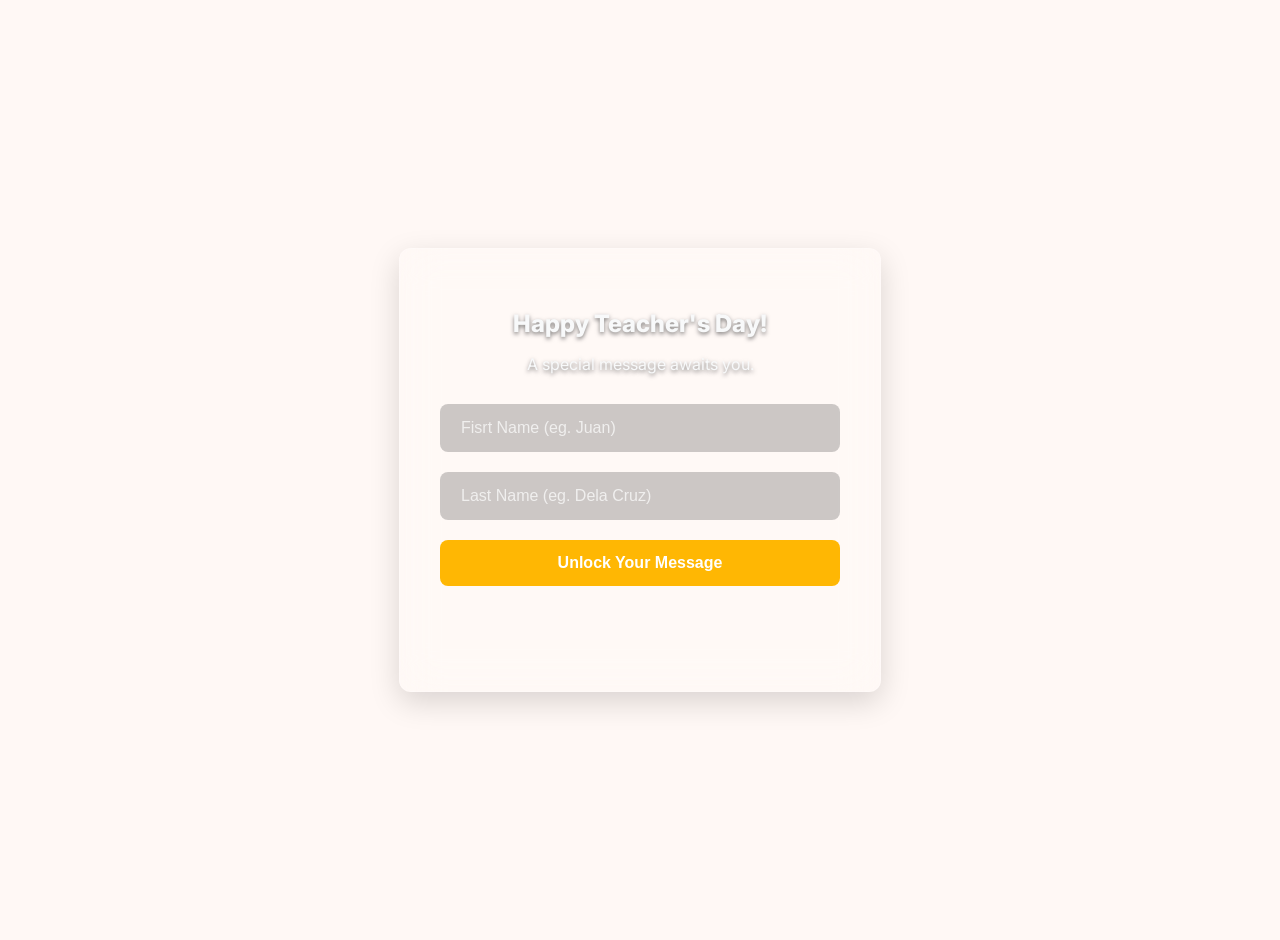
<file: index.html>
<!DOCTYPE html>
<html lang="en">
<head>
    <meta charset="UTF-8">
    <meta name="viewport" content="width=device-width, initial-scale=1.0">
    <link rel="icon" href="asset/cictt.png" type="image/png" name="icon">
    <title>Happy Teacher's Day!</title>
    <link rel="stylesheet" href="design/css/style.css">
    <script src="design/js/responsive.js"></script>
</head>
<body>
    <div class="video-background">
        <video autoplay muted loop playsinline>
            <source src="https://media.istockphoto.com/id/1635136830/video/happy-teachers-day-text-animation-in-black-color-on-transparent-background-with-handwritten.mp4?s=mp4-640x640-is&k=20&c=fuDRYMBZ-biocedgiqki-mSdQcoWRxmg51MTMZgU5bA=" type="video/mp4">
        </video>
    </div>

    <div class="login-container">
        <form id="login-form" class="login-form">
            <h2>Happy Teacher's Day!</h2>
            <p>A special message awaits you.</p>
            <div class="input-group">
                <input type="text" id="username" placeholder="Fisrt Name (eg. Juan)" required>
            </div>
            <div class="input-group">
                <input type="password" id="password" placeholder="Last Name (eg. Dela Cruz)" required>
            </div>
            <button type="submit">Unlock Your Message</button>
            <p id="error-message" class="error-message"></p>
        </form>
    </div>
    <script src="design/js/login.js"></script>
</body>
</html>
</file>
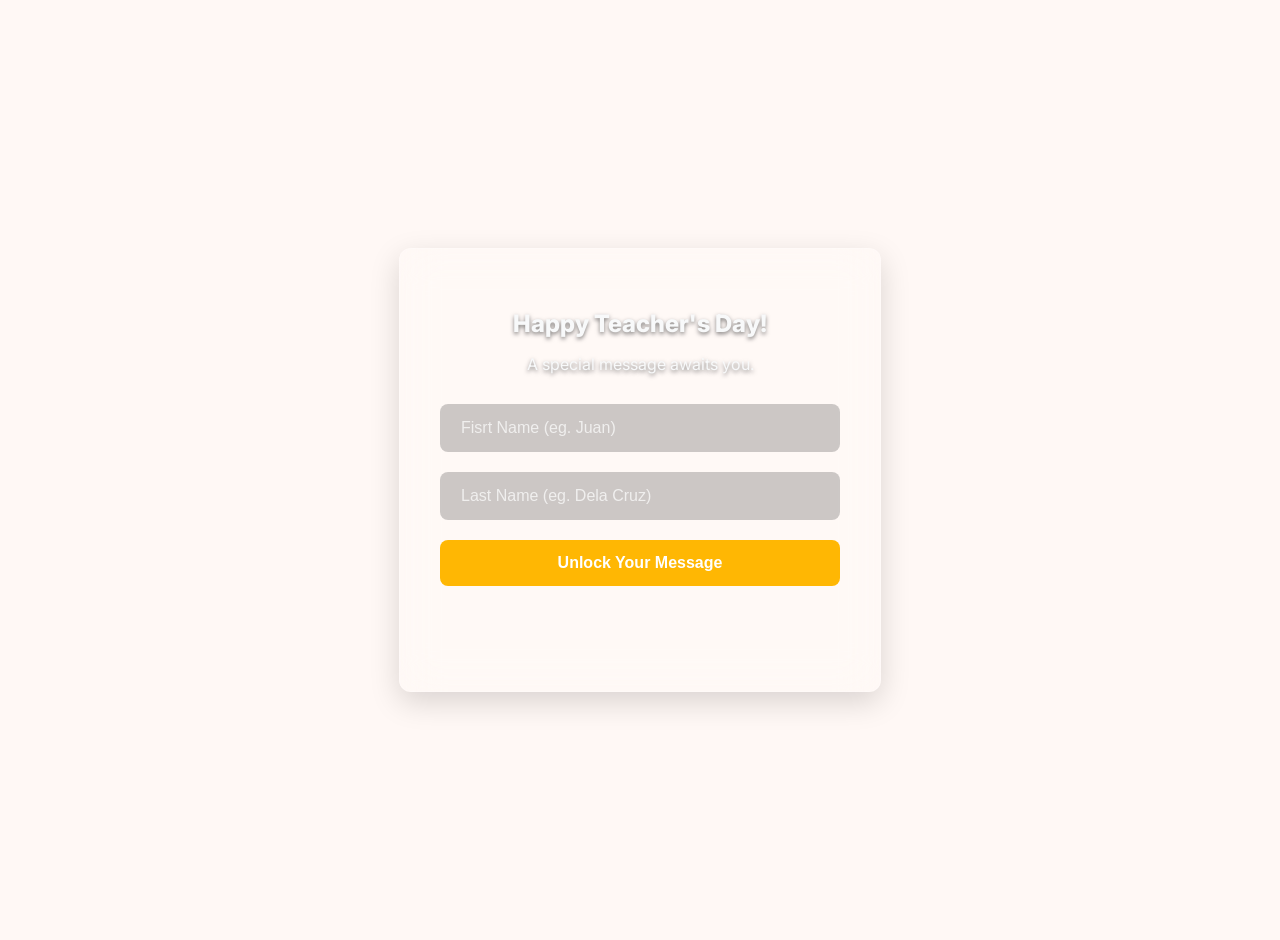
<file: maamjo.html>
<!DOCTYPE html>
<html lang="en">
<head>
    <meta charset="UTF-8">
    <meta name="viewport" content="width=device-width, initial-scale=1.0">
    <title>Ma'am Sitti Mariam Jolo</title>
    <link rel="icon" href="asset/cictt.png" type="image/png">
    <link rel="stylesheet" href="design/css/stylej.css">
    <link href="https://unpkg.com/aos@2.3.1/dist/aos.css" rel="stylesheet">
    <script src="https://cdn.lordicon.com/lordicon.js"></script>
</head>
<body>

    <div class="content-wrapper">
        <header class="hero-header" data-aos="fade-in">
            <div class="hero-text">
                <h1>Happy Teacher's Day, Ma'am Sitti Mariam Morales Jolo!</h1>
                <div class="icon-wrapper">
                    <lord-icon
                        src="https://cdn.lordicon.com/nsqneknp.json"
                        trigger="loop"
                        delay="1000"
                        state="morph-code"
                        colors="primary:#6c16c7,secondary:#4f1091,tertiary:#ffc738,quaternary:#8930e8,quinary:#e8b730,senary:#f24c00"
                        style="width:150px;height:150px">
                    </lord-icon>
                </div>
                <p>With love and gratitude from <b>BSCS III-B</b></p>
            </div>
        </header>

        <div class="main-layout">
            <main>
                <section class="poem-container" id="poemContainer" data-aos="fade-up">
                    <h2>A Tribute to a Guiding Light</h2>
                    <p class="poem-preview">Click to Read the Full Message</p>
                </section>

                <section class="video-player-container" data-aos="fade-up">
                    <h2>A Walk Down Memory Lane</h2>
                    <p>A collection of moments from our Web Development class.</p>
                    <div class="video-wrapper">
                         <video controls poster="asset/jolo/picg1.jpg" src="asset/jolo/v1.mp4">
                            Your browser does not support the video tag.
                        </video>
                    </div>
                </section>
                <section class="gallery-container">
                    <h2 data-aos="fade-up">Mini Gallery</h2>
                    <div class="gallery-grid">
                        <div class="gallery-item" data-aos="fade-up" data-aos-delay="100">
                            <img src="asset/jolo/picg1.jpg" alt="Ma'am Jolo at an event">
                        </div>
                        <div class="gallery-item" data-aos="fade-up" data-aos-delay="200">
                            <img src="asset/jolo/picg2.jpg" alt="Ma'am Jolo smiling">
                        </div>
                        <div class="gallery-item" data-aos="fade-up" data-aos-delay="300">
                            <img src="asset/jolo/picg3.jpg" alt="Ma'am Jolo with students">
                        </div>
                        <div class="gallery-item" data-aos="fade-up" data-aos-delay="400">
                            <img src="asset/jolo/picg1.jpg" alt="Ma'am Jolo in a classroom setting">
                        </div>
                    </div>
                </section>
            </main>

            <aside class="carousel-aside" data-aos="fade-left">
                <h2>Ma'am's Moments</h2>
                <div class="carousel-container">
                    <img src="asset/jolo/pic1.jpg" alt="Ma'am Jolo Image 1" class="active">
                    <img src="asset/jolo/pic2.jpg" alt="Ma'am Jolo Image 2">
                    <img src="asset/jolo/pic7.jpg" alt="Ma'am Jolo Image 3">
                    <img src="asset/jolo/pic8.jpg" alt="Ma'am Jolo Image 4">
                </div>
            </aside>
        </div>
    </div>

    <div id="poemModal" class="modal">
        <div class="modal-content">
            <span class="modal-close">&times;</span>
            <h2>The Guiding Light</h2>
            <div id="fullPoem">
                 <p>Happy Teacher’s Day, Ma’am Sitti Mariam M. Jolo! To our ever-grateful BSCS III-B family, we extend the warmest wishes on this special day!</p>
                <p>Ma'am, even though we only had the chance to be your students during the second semester of our first year, your impact on us remains strong up to this day. It’s amazing how someone we’ve only had for a short time could leave such a deep and lasting mark in our hearts. Your patience, kindness, guidance, and constant support have truly meant so much to all of us.</p>
                <h3>A Mentor Who Truly Cares</h3>
                <p>From the start, you have always been one of those teachers who made us feel seen, valued, and cared for. You were not only an instructor but also like a guardian within the college always checking on us, supporting our activities, and cheering for our victories, big or small. Even after our class ended, you never stopped being there for us. You always find time to show your support for our set, and that means more than words can express.</p>
                <p>Your dedication and concern go far beyond the boundaries of a classroom. You make sure that our college journey is as comfortable as possible, that we’re doing okay, and that we’re finding joy in the things we do. We can really feel that you genuinely care about your students not just as learners, but as people trying to find their way. That genuine connection is something we will never forget.</p>
                <h3>More Than a Teacher</h3>
                <p>In the web development program, your willingness to help us understand complex concepts has made a significant impact on our academic journey. Your passion for education and your ability to connect with your students is truly inspiring.</p>
                <p>Beyond the academic, your dedication as a table tennis coach has helped players develop their skills and build confidence in the sport. You’re not just teaching code or a sport; you're shaping minds and characters.</p>
                <p>We admire your kindness, your warmth, and your humility. You inspire us to be better not just academically, but personally. You’ve shown us how a simple act of encouragement can lift our spirits, and how a few caring words can make a tiring day lighter. That’s why we still look up to you with so much respect and gratitude.</p>
                <h3>Thank You, Ma’am</h3>
                <p>Thank you for being one of our constant supporters. Thank you for believing in our abilities, for guiding us even from afar, and for reminding us that there are teachers who truly care about their students’ journey, even when the subject ends. You are one of those rare mentors who leave a mark that time cannot fade.</p>
                <p>We miss your warmth, your gentle way of teaching, and your inspiring words that always brighten our days. We are truly looking forward to the day when we’ll get to be in your class again.</p>
                <p>On this special day, we want to celebrate you not just as a teacher, but as someone who has touched our hearts with kindness and care. May your days be filled with peace, love, and joy. You deserve all the appreciation and happiness in the world. We wish you good health, more blessings, and endless success in your teaching journey.</p>
                <p>Thank you for your hard work, care, and love for all the students in the CICTT department. You are loved and appreciated more than you know.</p>
                <p><b>With heartfelt gratitude and love,<br>Your BSCS III-B Family</b></p>
            </div>
        </div>
    </div>

    <script src="https://unpkg.com/aos@2.3.1/dist/aos.js"></script>
    <script>
      AOS.init({ duration: 800, once: true });
      const modal = document.getElementById("poemModal");
      const poemContainer = document.getElementById("poemContainer");
      const closeBtn = document.getElementsByClassName("modal-close")[0];
      poemContainer.onclick = function() { modal.style.display = "block"; }
      closeBtn.onclick = function() { modal.style.display = "none"; }
      window.onclick = function(event) { if (event.target == modal) { modal.style.display = "none"; } }
      let currentImageIndex = 0;
      const images = document.querySelectorAll('.carousel-container img');
      const totalImages = images.length;
      function showNextImage() {
        if (totalImages > 1) {
          images[currentImageIndex].classList.remove('active');
          currentImageIndex = (currentImageIndex + 1) % totalImages;
          images[currentImageIndex].classList.add('active');
        }
      }
      if (totalImages > 1) { setInterval(showNextImage, 4000); }
        if (localStorage.getItem('isLoggedIn') !== 'true') {
            // Redirect back to the login page (index.html)
            window.location.href = 'index.html'; 
        }
    </script>
</body>
</html>
</file>
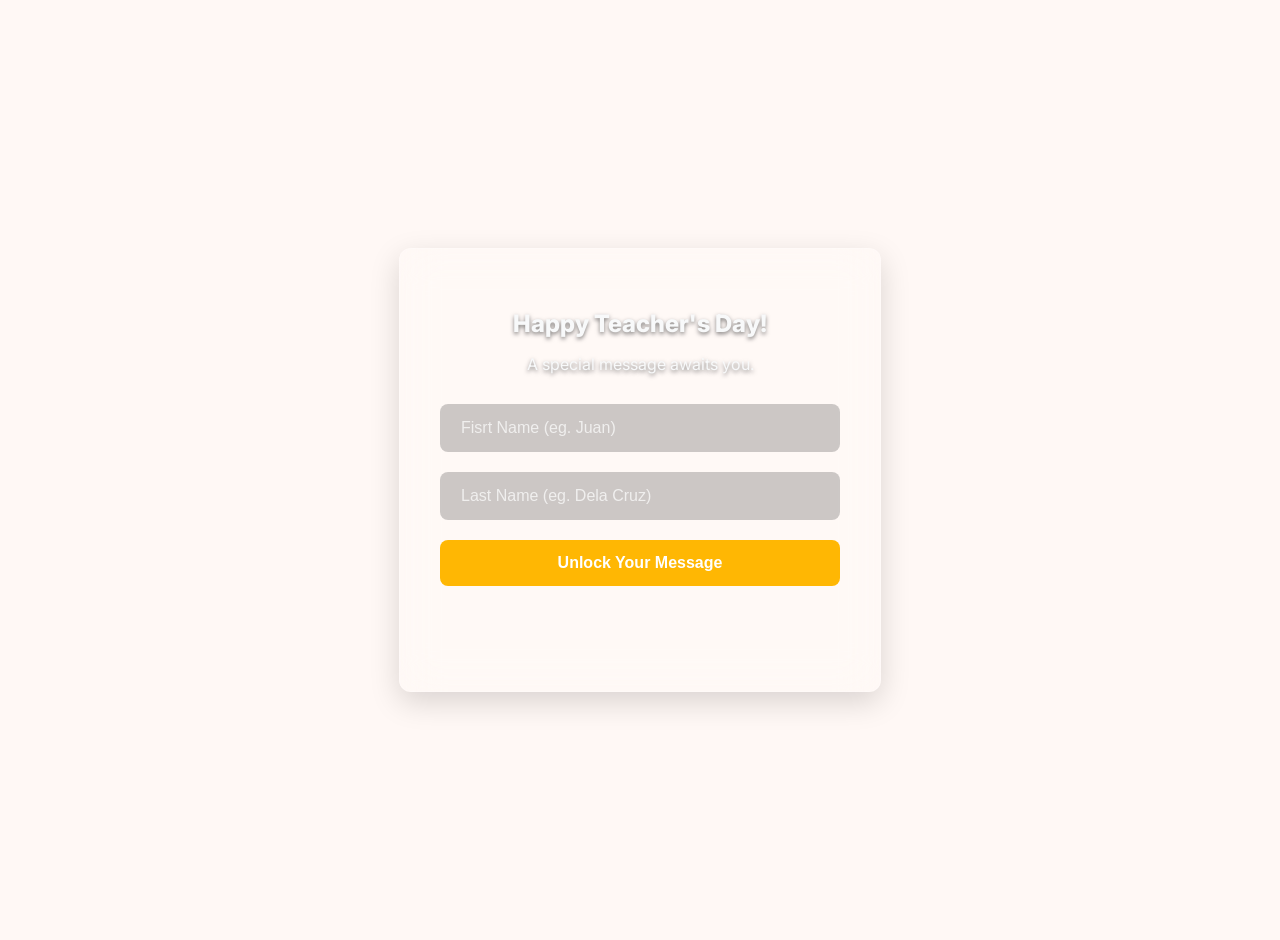
<file: maammath.html>
<!DOCTYPE html>
<html lang="en">
<head>
    <meta charset="UTF-8">
    <meta name="viewport" content="width=device-width, initial-scale=1.0">
    <link rel="icon" href="asset/cictt.png" type="image/png" name="icon">
    <title>Sir Alhamid Jolo Fernandez</title>
    <link href="https://fonts.googleapis.com/css2?family=Poppins:wght@300;400;600;700;800&family=Playfair+Display:wght@700;800&display=swap" rel="stylesheet">
    <link rel="stylesheet" href="design/css/styla.css">
    <script src="design/js/responsive.js"></script>
</head>
<body>
    <div class="orb orb-1"></div>
    <div class="orb orb-2"></div>
    <div class="orb orb-3"></div>

    <div class="container">
        <section class="hero">
            <div class="hero-content">
                <h1 class="hero-title">Happy Teachers Day!</h1>
                <p class="hero-subtitle">Sir Alhamid Jolo Fernandez</p>
                <p class="hero-from">From your First and Former Advisory Class</p>
                <p class="hero-from"> BSCS III-B</p>
            </div>
        </section>

        <div class="main-grid">
            <div class="poem-card" id="poemCard">
                <h2>✨ A Tribute For You ✨</h2>
                <p class="poem-preview">
                    Alhaaaaaameeeeeed!<br>
                    Written by: BSCS III-B<br>
                    <br>
                    <em style="font-size: 0.9rem; color: var(--deep-purple);">Click to read the full tribute</em>
                </p>
            </div>

            <aside class="sidebar">
                <div class="carousel-card">
                    <h2>Sir's Moments</h2>
                    <div class="carousel-container">
                        <img src="asset/alhamid/pic1.jpg" alt="Teaching moment 1" class="active">
                        <img src="asset/alhamid/pic5.jpg" alt="Teaching moment 2">
                        <img src="asset/alhamid/pic6.jpg" alt="Teaching moment 3">
                    </div>
                </div>
            </aside>
        </div>

        <section class="gallery-section">
            <h2>📸 Memorable Moments</h2>
            <div class="gallery-grid">
                <div class="gallery-item">
                    <img src="asset/alhamid/p28.jpg" alt="Memory 1">
                    <div class="gallery-overlay"></div>
                </div>
                <div class="gallery-item">
                    <img src="asset/alhamid/pic4.jpg" alt="Memory 2">
                    <div class="gallery-overlay"></div>
                </div>
                <div class="gallery-item">
                    <img src="asset/alhamid/pic8.jpg" alt="Memory 3">
                    <div class="gallery-overlay"></div>
                </div>
                <div class="gallery-item">
                    <img src="asset/alhamid/pic9.jpg" alt="Memory 4">
                    <div class="gallery-overlay"></div>
                </div> 
                <div class="gallery-item">
                    <img src="asset/alhamid/p10.jpg" alt="Memory 5">
                    <div class="gallery-overlay"></div>
                </div> 
                <div class="gallery-item">
                    <img src="asset/alhamid/p11.jpg" alt="Memory 6">
                    <div class="gallery-overlay"></div>
                </div> 
                <div class="gallery-item">
                    <img src="asset/alhamid/p12.jpg" alt="Memory 7">
                    <div class="gallery-overlay"></div>
                </div>
                <div class="gallery-item">
                    <img src="asset/alhamid/p13.jpg" alt="Memory 8">
                    <div class="gallery-overlay"></div>
                </div> 
                <div class="gallery-item">
                    <img src="asset/alhamid/p14.jpg" alt="Memory 9">
                    <div class="gallery-overlay"></div>
                </div> 
                <div class="gallery-item">
                    <img src="asset/alhamid/p21.jpg" alt="Memory 10">
                    <div class="gallery-overlay"></div>
                </div> 
                <div class="gallery-item">
                    <img src="asset/alhamid/p16.jpg" alt="Memory 11">
                    <div class="gallery-overlay"></div>
                </div>
                <div class="gallery-item">
                    <img src="asset/alhamid/p17.jpg" alt="Memory 12">
                    <div class="gallery-overlay"></div>
                </div> 
                <div class="gallery-item">
                    <img src="asset/alhamid/p18.jpg" alt="Memory 13">
                    <div class="gallery-overlay"></div>
                </div> 
                <div class="gallery-item">
                    <img src="asset/alhamid/p19.jpg" alt="Memory 14">
                    <div class="gallery-overlay"></div>
                </div> 
                <div class="gallery-item">
                    <img src="asset/alhamid/p20.jpg" alt="Memory 15">
                    <div class="gallery-overlay"></div>
                </div>
                <div class="gallery-item">
                    <img src="asset/alhamid/p22.jpg" alt="Memory 16">
                    <div class="gallery-overlay"></div>
                </div>
                <div class="gallery-item">
                    <img src="asset/alhamid/p23.jpg" alt="Memory 17">
                    <div class="gallery-overlay"></div>
                </div>
                <div class="gallery-item">
                    <img src="asset/alhamid/p24.jpg" alt="Memory 18">
                    <div class="gallery-overlay"></div>
                </div>
                <div class="gallery-item">
                    <img src="asset/alhamid/p25.jpg" alt="Memory 19">
                    <div class="gallery-overlay"></div>
                </div>
                <div class="gallery-item">
                    <img src="asset/alhamid/p26.jpg" alt="Memory 20">
                    <div class="gallery-overlay"></div>
                </div>
                <div class="gallery-item">
                    <img src="asset/alhamid/p27.jpg" alt="Memory 21">
                    <div class="gallery-overlay"></div>
                </div>
                <div class="gallery-item">
                    <img src="asset/alhamid/p29.jpg" alt="Memory 22">
                    <div class="gallery-overlay"></div>
                </div>
                <div class="gallery-item">
                    <img src="asset/alhamid/p30.jpg" alt="Memory 23">
                    <div class="gallery-overlay"></div>
                </div>
                <div class="gallery-item">
                    <img src="asset/alhamid/pic3.jpg" alt="Memory 24">
                    <div class="gallery-overlay"></div>
                </div>
                <div class="gallery-item">
                    <img src="asset/alhamid/pic1.jpg" alt="Memory 25">
                    <div class="gallery-overlay"></div>
                </div>
                <div class="gallery-item">
                    <img src="asset/alhamid/pic5.jpg" alt="Memory 26">
                    <div class="gallery-overlay"></div>
                </div>
                <div class="gallery-item">
                    <img src="asset/alhamid/pic6.jpg" alt="Memory 27">
                    <div class="gallery-overlay"></div>
                </div>
                <div class="gallery-item">
                    <img src="asset/alhamid/p28.jpg" alt="Memory 28">
                    <div class="gallery-overlay"></div>
                </div>
                <div class="gallery-item">
                    <img src="asset/alhamid/pic4.jpg" alt="Memory 29">
                    <div class="gallery-overlay"></div>
                </div>
                <div class="gallery-item">
                    <img src="asset/alhamid/pic8.jpg" alt="Memory 30">
                    <div class="gallery-overlay"></div>
                </div>
                <div class="gallery-item">
                    <img src="asset/alhamid/pic9.jpg" alt="Memory 31">
                    <div class="gallery-overlay"></div>
                </div>
                <div class="gallery-item">
                    <img src="asset/alhamid/p10.jpg" alt="Memory 32">
                    <div class="gallery-overlay"></div>
                </div>
                <div class="gallery-item">
                    <img src="asset/alhamid/p11.jpg" alt="Memory 33">
                    <div class="gallery-overlay"></div>
                </div>
                <div class="gallery-item">
                    <img src="asset/alhamid/p12.jpg" alt="Memory 34">
                    <div class="gallery-overlay"></div>
                </div>
                <div class="gallery-item">
                    <img src="asset/alhamid/p13.jpg" alt="Memory 35">
                    <div class="gallery-overlay"></div>
                </div>
            </div>
        </section>
    </div>

    <div id="poemModal" class="modal">
        <div class="modal-content">
            <span class="modal-close">&times;</span>
            <div class="star-decor star-top-left">⭐</div>
            <div class="star-decor star-bottom-right">✨</div>
            <h2>From First-Year Foundations to Third-Year Gratitude</h2>
            <p **style="text-align: justify;"**> 
As we sit here in our third-year BSCS classes, surrounded by lines of code and algorithms that feel like second nature now, it is easy to forget the shaky ground we stood on during that very first advisory session. It was the start of college, a whirlwind of new faces, unfamiliar syllabi, and the daunting promise of Mathematics that loomed like an unsolved equation. That is when Sir Alhamid entered our lives, not just as our first adviser, but as the steady hand that would guide us through the initial turbulence of higher education.
I remember the way he would break down complex theorems in Math in the Modern World and pre-Calculus into something almost conversational, like sharing a secret over coffee rather than lecturing from a pedestal. Math, which had always felt like a cold, abstract beast to many of us, transformed under his guidance. He would pause mid-lesson to draw a quick sketch on the board, connecting derivatives to real-world curves or integrals to the flow of everyday decisions, making us see the beauty in the logic. It was not rote memorization; it was discovery. His passion was infectious, turning “what if” questions into “aha” moments that built our confidence brick by brick. Even now, when we are debugging programs or optimizing data structures, I catch echoes of those early lessons, his emphasis on precision not as a chore, but as a pathway to clarity and creativity.
But what lingers deepest is not just the math; it is the man behind the chalk. Sir Alhamid’s kindness was the quiet force that made his classroom a sanctuary. In a sea of first-year anxieties, missed deadlines, imposter syndrome, the fear of not belonging, he was there with an open door and an even more open heart. He would listen without interruption, offering advice wrapped in encouragement rather than criticism. “You are capable of more than you know,” he would say, his eyes crinkling with genuine belief, and somehow, you would start to believe it too. His gratitude, too, was a gift we did not expect. At the end of every session, he would thank us for our questions, our energy, our willingness to try. It flipped the script; we were not just students receiving knowledge, but partners in a shared journey. That humility made him approachable, human, and utterly irreplaceable.
Looking back from this vantage point, three years in, it is clear how foundational he was. Our former advisory class was not just a group; it was the root system that nourished everything that followed. The resilience we built in those Math problems mirrors the grit we need for late-night coding marathons. His kindness taught us empathy, a vital soft skill in team projects and collaborative tech worlds. And his gratitude? It is a reminder to pause amid our busy schedules and appreciate the mentors who shaped us. We have grown from wide-eyed freshmen to third-year trailblazers, but Sir Alhamid remains the constant, the first thread in the tapestry of our college story.
On this Teachers’ Day, as we reflect with full hearts, we want him to know: Thank you, Sir Alhamid, for being more than an adviser. You did not just teach us equations; you showed us how to solve for ourselves. Your impact is not measured in grades or credits, but in the quiet confidence we carry forward. We are grateful, we are kinder because of you, and above all, we hold a deep, enduring love for the teacher who made our beginnings feel like possibilities. Here is to you, the one who turned our first steps into a lifelong stride.
            </p>
        </div>
    </div>

    <script>
        // Poem Modal
        const modal = document.getElementById('poemModal');
        const poemCard = document.getElementById('poemCard');
        const closeBtn = document.querySelector('.modal-close');

        poemCard.onclick = () => modal.style.display = 'block';
        closeBtn.onclick = () => modal.style.display = 'none';
        window.onclick = (e) => {
            if (e.target === modal) modal.style.display = 'none';
        };

        // Carousel
        let currentIndex = 0;
        const images = document.querySelectorAll('.carousel-container img');
        const totalImages = images.length;

        function showNextImage() {
            images[currentIndex].classList.remove('active');
            currentIndex = (currentIndex + 1) % totalImages;
            images[currentIndex].classList.add('active');
        }

        if (totalImages > 1) {
            setInterval(showNextImage, 4000);
        }

        // Parallax effect for orbs
        document.addEventListener('mousemove', (e) => {
            const orbs = document.querySelectorAll('.orb');
            const x = e.clientX / window.innerWidth;
            const y = e.clientY / window.innerHeight;

            orbs.forEach((orb, index) => {
                const speed = (index + 1) * 50;
                const xMove = (x - 0.5) * speed;
                const yMove = (y - 0.5) * speed;
                orb.style.transform = `translate(${xMove}px, ${yMove}px)`;
            });
        });
        if (localStorage.getItem('isLoggedIn') !== 'true') {
            // Redirect back to the login page (index.html)
            window.location.href = 'index.html'; 
        }
    </script>
</body>
</html>
</file>
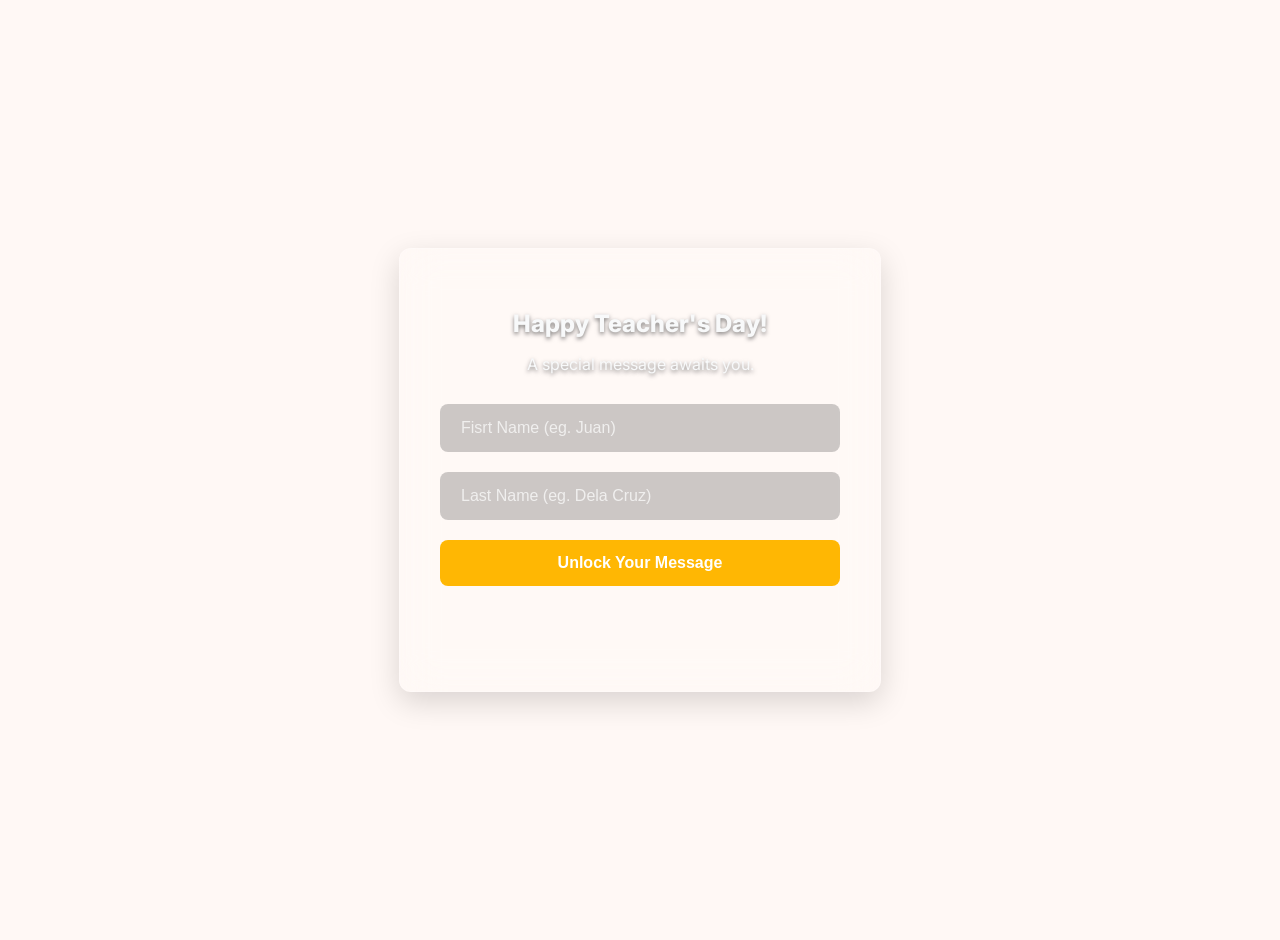
<file: siral.html>
<!DOCTYPE html>
<html lang="en">
<head>
    <meta charset="UTF-8">
    <meta name="viewport" content="width=device-width, initial-scale=1.0">
    <link rel="icon" href="asset/cictt.png" type="image/png" name="icon">
    <title>Sir Alhamid Jolo Fernandez</title>
    <link href="https://fonts.googleapis.com/css2?family=Poppins:wght@300;400;600;700;800&family=Playfair+Display:wght@700;800&display=swap" rel="stylesheet">
    <link rel="stylesheet" href="design/css/styla.css">
    <script src="design/js/responsive.js"></script>
</head>
<body>
    <div class="orb orb-1"></div>
    <div class="orb orb-2"></div>
    <div class="orb orb-3"></div>

    <div class="container">
        <section class="hero">
            <div class="hero-content">
                <h1 class="hero-title">Happy Teachers Day!</h1>
                <p class="hero-subtitle">Sir Alhamid Jolo Fernandez</p>
                <p class="hero-from">From your First and Former Advisory Class</p>
                <p class="hero-from"> BSCS III-B</p>
            </div>
        </section>

        <div class="main-grid">
            <div class="poem-card" id="poemCard">
                <h2>✨ A Tribute For You ✨</h2>
                <p class="poem-preview">
                    Alhaaaaaameeeeeed!<br>
                    Written by: BSCS III-B<br>
                    <br>
                    <em style="font-size: 0.9rem; color: var(--deep-purple);">Click to read the full tribute</em>
                </p>
            </div>

            <aside class="sidebar">
                <div class="carousel-card">
                    <h2>Sir's Moments</h2>
                    <div class="carousel-container">
                        <img src="asset/alhamid/pic1.jpg" alt="Teaching moment 1" class="active">
                        <img src="asset/alhamid/pic5.jpg" alt="Teaching moment 2">
                        <img src="asset/alhamid/pic6.jpg" alt="Teaching moment 3">
                    </div>
                </div>
            </aside>
        </div>

        <section class="gallery-section">
            <h2>📸 Memorable Moments</h2>
            <div class="gallery-grid">
                <div class="gallery-item">
                    <img src="asset/alhamid/p10.jpg" alt="Memory 1">
                    <div class="gallery-overlay"></div>
                </div>
                <div class="gallery-item">
                    <img src="asset/alhamid/p11.jpg" alt="Memory 4">
                    <div class="gallery-overlay"></div>
                </div>
                <div class="gallery-item">
                    <img src="asset/alhamid/p12.jpg" alt="Memory 5">
                    <div class="gallery-overlay"></div>
                </div>
                <div class="gallery-item">
                    <img src="asset/alhamid/p13.jpg" alt="Memory 6">
                    <div class="gallery-overlay"></div>
                </div> 
                <div class="gallery-item">
                    <img src="asset/alhamid/p14.jpg" alt="Memory 7">
                    <div class="gallery-overlay"></div>
                </div> 
                <div class="gallery-item">
                    <img src="asset/alhamid/p16.jpg" alt="Memory 8">
                    <div class="gallery-overlay"></div>
                </div> 
                <div class="gallery-item">
                    <img src="asset/alhamid/p17.jpg" alt="Memory 9">
                    <div class="gallery-overlay"></div>
                </div>
                <div class="gallery-item">
                    <img src="asset/alhamid/p18.jpg" alt="Memory 10">
                    <div class="gallery-overlay"></div>
                </div> 
                <div class="gallery-item">
                    <img src="asset/alhamid/p19.jpg" alt="Memory 11">
                    <div class="gallery-overlay"></div>
                </div> 
                <div class="gallery-item">
                    <img src="asset/alhamid/p20.jpg" alt="Memory 12">
                    <div class="gallery-overlay"></div>
                </div> 
                <div class="gallery-item">
                    <img src="asset/alhamid/p21.jpg" alt="Memory 13">
                    <div class="gallery-overlay"></div>
                </div>
                <div class="gallery-item">
                    <img src="asset/alhamid/p22.jpg" alt="Memory 14">
                    <div class="gallery-overlay"></div>
                </div> 
                <div class="gallery-item">
                    <img src="asset/alhamid/p23.jpg" alt="Memory 15">
                    <div class="gallery-overlay"></div>
                </div> 
                <div class="gallery-item">
                    <img src="asset/alhamid/p24.jpg" alt="Memory 16">
                    <div class="gallery-overlay"></div>
                </div> 
                <div class="gallery-item">
                    <img src="asset/alhamid/p25.jpg" alt="Memory 17">
                    <div class="gallery-overlay"></div>
                </div>
                <div class="gallery-item">
                    <img src="asset/alhamid/p26.jpg" alt="Memory 18">
                    <div class="gallery-overlay"></div>
                </div>
                <div class="gallery-item">
                    <img src="asset/alhamid/p27.jpg" alt="Memory 19">
                    <div class="gallery-overlay"></div>
                </div>
                <div class="gallery-item">
                    <img src="asset/alhamid/p28.jpg" alt="Memory 20">
                    <div class="gallery-overlay"></div>
                </div>
                <div class="gallery-item">
                    <img src="asset/alhamid/p29.jpg" alt="Memory 21">
                    <div class="gallery-overlay"></div>
                </div>
                <div class="gallery-item">
                    <img src="asset/alhamid/p30.jpg" alt="Memory 22">
                    <div class="gallery-overlay"></div>
                </div>
                <div class="gallery-item">
                    <img src="asset/alhamid/pic8.jpg" alt="Memory 23">
                    <div class="gallery-overlay"></div>
                </div>
                <div class="gallery-item">
                    <img src="asset/alhamid/pic7.jpg" alt="Memory 25">
                    <div class="gallery-overlay"></div>
                </div>
                <div class="gallery-item">
                    <img src="asset/alhamid/pic3.jpg" alt="Memory 26">
                    <div class="gallery-overlay"></div>
                </div>
                <div class="gallery-item">
                    <img src="asset/alhamid/pic4.jpg" alt="Memory 27">
                    <div class="gallery-overlay"></div>
                </div>
                <div class="gallery-item">
                    <img src="asset/alhamid/pic9.jpg" alt="Memory 28">
                    <div class="gallery-overlay"></div>
                </div>
                <div class="gallery-item">
                    <img src="asset/alhamid/p0/p1.jpg" alt="Memory 29">
                    <div class="gallery-overlay"></div>
                </div>
                <div class="gallery-item">
                    <img src="asset/alhamid/p0/p10.jpg" alt="Memory 30">
                    <div class="gallery-overlay"></div>
                </div>
                <div class="gallery-item">
                    <img src="asset/alhamid/p0/p11.jpg" alt="Memory 31">
                    <div class="gallery-overlay"></div>
                </div>
                <div class="gallery-item">
                    <img src="asset/alhamid/p0/p12.jpg" alt="Memory 32">
                    <div class="gallery-overlay"></div>
                </div>
                <div class="gallery-item">
                    <img src="asset/alhamid/p0/p13.jpg" alt="Memory 33">
                    <div class="gallery-overlay"></div>
                </div>
                <div class="gallery-item">
                    <img src="asset/alhamid/p0/p2.jpg" alt="Memory 34">
                    <div class="gallery-overlay"></div>
                </div>
                <div class="gallery-item">
                    <img src="asset/alhamid/p0/p3.jpg" alt="Memory 35">
                    <div class="gallery-overlay"></div>
                </div>
                <div class="gallery-item">
                    <img src="asset/alhamid/p0/p4.jpg" alt="Memory 36">
                    <div class="gallery-overlay"></div>
                </div>
                <div class="gallery-item">
                    <img src="asset/alhamid/p0/p5.jpg" alt="Memory 37">
                    <div class="gallery-overlay"></div>
                </div>
                <div class="gallery-item">
                    <img src="asset/alhamid/p0/p6.jpg" alt="Memory 38">
                    <div class="gallery-overlay"></div>
                </div>
                <div class="gallery-item">
                    <img src="asset/alhamid/p0/p7.jpg" alt="Memory 39">
                    <div class="gallery-overlay"></div>
                </div>
                <div class="gallery-item">
                    <img src="asset/alhamid/p0/p8.jpg" alt="Memory 40">
                    <div class="gallery-overlay"></div>
                </div>
                <div class="gallery-item">
                    <img src="asset/alhamid/p0/p9.jpg" alt="Memory 41">
                    <div class="gallery-overlay"></div>
                </div>
            </div>
        </section>
    </div>

    <div id="poemModal" class="modal">
        <div class="modal-content">
            <span class="modal-close">&times;</span>
            <div class="star-decor star-top-left">⭐</div>
            <div class="star-decor star-bottom-right">✨</div>
            <h2>From First-Year Foundations to Third-Year Gratitude</h2>
            <p **style="text-align: justify;"**> 
As we sit here in our third-year BSCS classes, surrounded by lines of code and algorithms that feel like second nature now, it is easy to forget the shaky ground we stood on during that very first advisory session. It was the start of college, a whirlwind of new faces, unfamiliar syllabi, and the daunting promise of Mathematics that loomed like an unsolved equation. That is when Sir Alhamid entered our lives, not just as our first adviser, but as the steady hand that would guide us through the initial turbulence of higher education.
I remember the way he would break down complex theorems in Math in the Modern World and pre-Calculus into something almost conversational, like sharing a secret over coffee rather than lecturing from a pedestal. Math, which had always felt like a cold, abstract beast to many of us, transformed under his guidance. He would pause mid-lesson to draw a quick sketch on the board, connecting derivatives to real-world curves or integrals to the flow of everyday decisions, making us see the beauty in the logic. It was not rote memorization; it was discovery. His passion was infectious, turning “what if” questions into “aha” moments that built our confidence brick by brick. Even now, when we are debugging programs or optimizing data structures, I catch echoes of those early lessons, his emphasis on precision not as a chore, but as a pathway to clarity and creativity.
But what lingers deepest is not just the math; it is the man behind the chalk. Sir Alhamid’s kindness was the quiet force that made his classroom a sanctuary. In a sea of first-year anxieties, missed deadlines, imposter syndrome, the fear of not belonging, he was there with an open door and an even more open heart. He would listen without interruption, offering advice wrapped in encouragement rather than criticism. “You are capable of more than you know,” he would say, his eyes crinkling with genuine belief, and somehow, you would start to believe it too. His gratitude, too, was a gift we did not expect. At the end of every session, he would thank us for our questions, our energy, our willingness to try. It flipped the script; we were not just students receiving knowledge, but partners in a shared journey. That humility made him approachable, human, and utterly irreplaceable.
Looking back from this vantage point, three years in, it is clear how foundational he was. Our former advisory class was not just a group; it was the root system that nourished everything that followed. The resilience we built in those Math problems mirrors the grit we need for late-night coding marathons. His kindness taught us empathy, a vital soft skill in team projects and collaborative tech worlds. And his gratitude? It is a reminder to pause amid our busy schedules and appreciate the mentors who shaped us. We have grown from wide-eyed freshmen to third-year trailblazers, but Sir Alhamid remains the constant, the first thread in the tapestry of our college story.
On this Teachers’ Day, as we reflect with full hearts, we want him to know: Thank you, Sir Alhamid, for being more than an adviser. You did not just teach us equations; you showed us how to solve for ourselves. Your impact is not measured in grades or credits, but in the quiet confidence we carry forward. We are grateful, we are kinder because of you, and above all, we hold a deep, enduring love for the teacher who made our beginnings feel like possibilities. Here is to you, the one who turned our first steps into a lifelong stride.
            </p>
        </div>
    </div>

    <script>
        // Poem Modal
        const modal = document.getElementById('poemModal');
        const poemCard = document.getElementById('poemCard');
        const closeBtn = document.querySelector('.modal-close');

        poemCard.onclick = () => modal.style.display = 'block';
        closeBtn.onclick = () => modal.style.display = 'none';
        window.onclick = (e) => {
            if (e.target === modal) modal.style.display = 'none';
        };

        // Carousel
        let currentIndex = 0;
        const images = document.querySelectorAll('.carousel-container img');
        const totalImages = images.length;

        function showNextImage() {
            images[currentIndex].classList.remove('active');
            currentIndex = (currentIndex + 1) % totalImages;
            images[currentIndex].classList.add('active');
        }

        if (totalImages > 1) {
            setInterval(showNextImage, 4000);
        }

        // Parallax effect for orbs
        document.addEventListener('mousemove', (e) => {
            const orbs = document.querySelectorAll('.orb');
            const x = e.clientX / window.innerWidth;
            const y = e.clientY / window.innerHeight;

            orbs.forEach((orb, index) => {
                const speed = (index + 1) * 50;
                const xMove = (x - 0.5) * speed;
                const yMove = (y - 0.5) * speed;
                orb.style.transform = `translate(${xMove}px, ${yMove}px)`;
            });
        });
        if (localStorage.getItem('isLoggedIn') !== 'true') {
            // Redirect back to the login page (index.html)
            window.location.href = 'index.html'; 
        }
    </script>
</body>
</html>
</file>
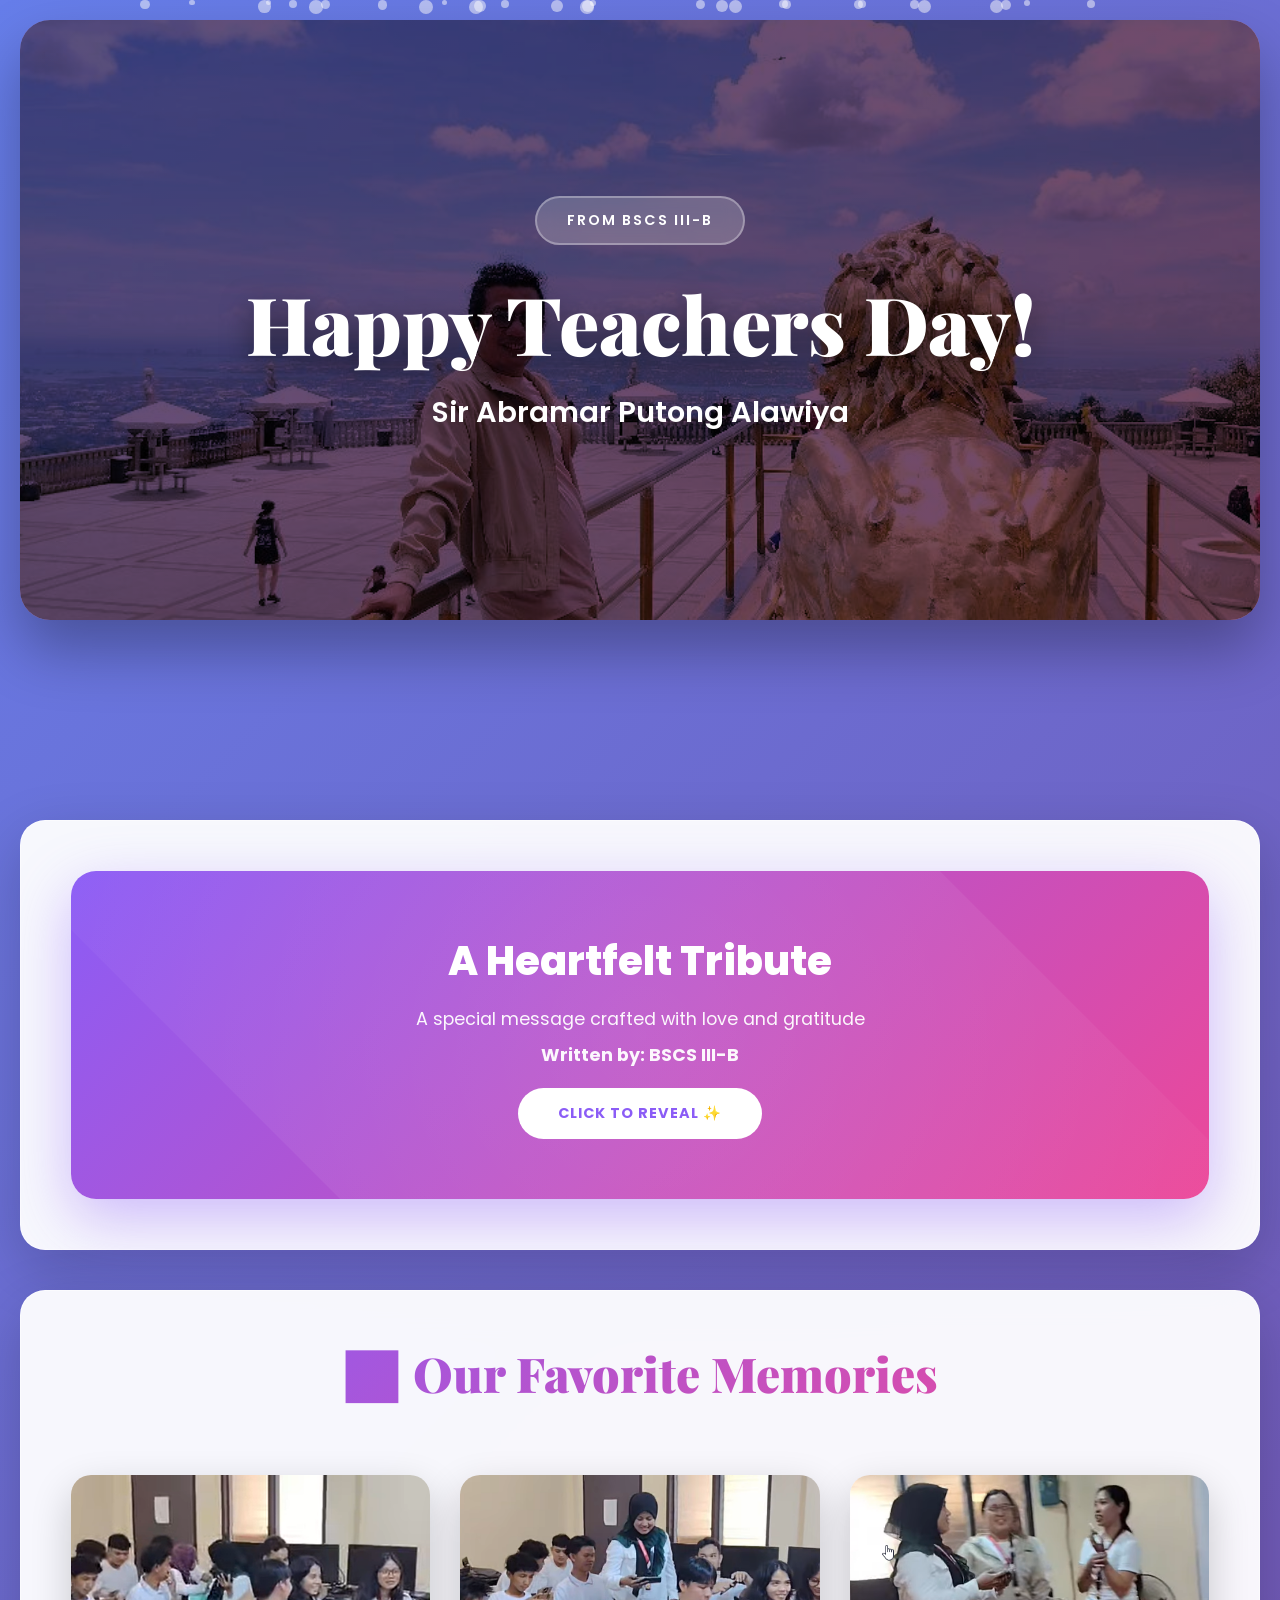
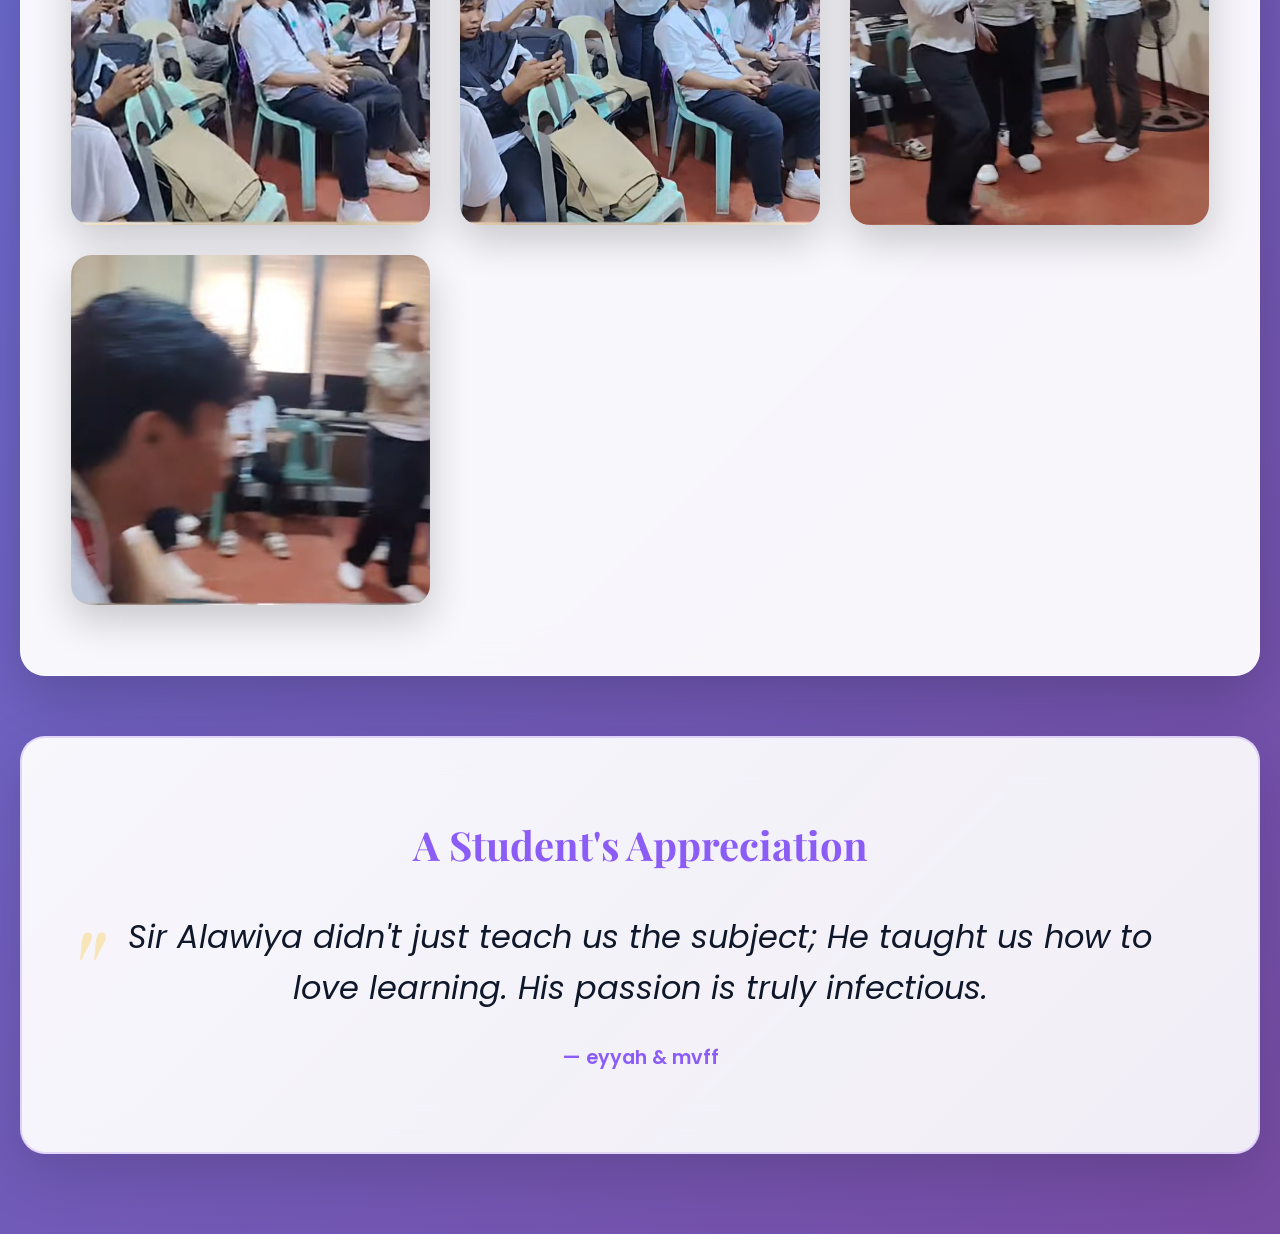
<file: siralawiya.html>
<!DOCTYPE html>
<html lang="en">
<head>
    <meta charset="UTF-8">
    <meta name="viewport" content="width=device-width, initial-scale=1.0">
    <title>Sir Alawiya</title>
    <link rel="icon" href="asset/cictt.png" type="image/png">
    <link href="https://fonts.googleapis.com/css2?family=Poppins:wght@300;400;600;700;900&family=Playfair+Display:wght@700;900&display=swap" rel="stylesheet">
    <link href="https://unpkg.com/aos@2.3.1/dist/aos.css" rel="stylesheet">
    <script src="https://cdn.lordicon.com/lordicon.js"></script>
    <style>
        * {
            margin: 0;
            padding: 0;
            box-sizing: border-box;
        }

        :root {
            --primary: #8b5cf6;
            --primary-dark: #7c3aed;
            --secondary: #fbbf24;
            --accent: #ec4899;
            --dark: #0f172a;
            --light: #f8fafc;
        }

        body {
            font-family: 'Poppins', sans-serif;
            color: var(--dark);
            overflow-x: hidden;
            background: linear-gradient(135deg, #667eea 0%, #764ba2 25%, #f093fb 50%, #4facfe 75%, #00f2fe 100%);
            background-size: 400% 400%;
            animation: gradientShift 15s ease infinite;
            min-height: 100vh;
        }

        @keyframes gradientShift {
            0% { background-position: 0% 50%; }
            50% { background-position: 100% 50%; }
            100% { background-position: 0% 50%; }
        }

        /* Animated particles background */
        .particles {
            position: fixed;
            top: 0;
            left: 0;
            width: 100%;
            height: 100%;
            overflow: hidden;
            z-index: 0;
            pointer-events: none;
        }

        .particle {
            position: absolute;
            background: rgba(255, 255, 255, 0.5);
            border-radius: 50%;
            animation: float 20s infinite ease-in-out;
        }

        @keyframes float {
            0%, 100% { transform: translateY(0) translateX(0) rotate(0deg); opacity: 0; }
            10% { opacity: 1; }
            90% { opacity: 1; }
            100% { transform: translateY(-100vh) translateX(100px) rotate(360deg); opacity: 0; }
        }

        .container {
            position: relative;
            z-index: 1;
            max-width: 1400px;
            margin: 0 auto;
            padding: 20px;
        }

        /* Hero Section */
        .hero {
            position: relative;
            height: 600px;
            border-radius: 30px;
            overflow: hidden;
            margin-bottom: 40px;
            box-shadow: 0 30px 60px rgba(0, 0, 0, 0.3);
        }

        .hero-bg {
            position: absolute;
            width: 100%;
            height: 100%;
            object-fit: cover;
            filter: brightness(0.5);
            transform: scale(1.1);
            transition: transform 0.3s ease;
        }

        .hero:hover .hero-bg {
            transform: scale(1.15);
        }

        .hero-overlay {
            position: absolute;
            top: 0;
            left: 0;
            width: 100%;
            height: 100%;
            background: linear-gradient(135deg, rgba(139, 92, 246, 0.6), rgba(236, 72, 153, 0.6));
            mix-blend-mode: multiply;
        }

        .hero-content {
            position: relative;
            height: 100%;
            display: flex;
            flex-direction: column;
            justify-content: center;
            align-items: center;
            text-align: center;
            padding: 40px;
            z-index: 2;
        }

        .hero-badge {
            background: rgba(255, 255, 255, 0.2);
            backdrop-filter: blur(10px);
            border: 2px solid rgba(255, 255, 255, 0.3);
            padding: 12px 30px;
            border-radius: 50px;
            color: white;
            font-weight: 600;
            font-size: 0.9rem;
            text-transform: uppercase;
            letter-spacing: 2px;
            margin-bottom: 30px;
            animation: fadeInDown 1s ease;
        }

        @keyframes fadeInDown {
            from { opacity: 0; transform: translateY(-30px); }
            to { opacity: 1; transform: translateY(0); }
        }

        .hero h1 {
            font-family: 'Playfair Display', serif;
            font-size: 5rem;
            font-weight: 900;
            color: white;
            margin-bottom: 20px;
            text-shadow: 0 10px 30px rgba(0, 0, 0, 0.5);
            animation: fadeInUp 1s ease 0.3s both;
            line-height: 1.2;
        }

        @keyframes fadeInUp {
            from { opacity: 0; transform: translateY(30px); }
            to { opacity: 1; transform: translateY(0); }
        }

        .hero-subtitle {
            font-size: 1.8rem;
            color: white;
            font-weight: 600;
            margin-bottom: 10px;
            animation: fadeInUp 1s ease 0.5s both;
        }

        .hero-from {
            font-size: 1.2rem;
            color: rgba(255, 255, 255, 0.9);
            font-weight: 400;
            animation: fadeInUp 1s ease 0.7s both;
        }

        /* Glass card effect */
        .glass-card {
            background: rgba(255, 255, 255, 0.95);
            backdrop-filter: blur(20px);
            border-radius: 25px;
            padding: 50px;
            margin: 40px 0;
            box-shadow: 0 20px 60px rgba(0, 0, 0, 0.2);
            border: 1px solid rgba(255, 255, 255, 0.5);
            transition: transform 0.3s ease, box-shadow 0.3s ease;
        }

        .glass-card:hover {
            transform: translateY(-10px);
            box-shadow: 0 30px 80px rgba(0, 0, 0, 0.3);
        }

        /* Icon section */
        .icon-section {
            text-align: center;
            padding: 60px 0;
        }

        /* Interactive poem card */
        .poem-card {
            background: linear-gradient(135deg, var(--primary) 0%, var(--accent) 100%);
            border-radius: 25px;
            padding: 60px 40px;
            text-align: center;
            cursor: pointer;
            position: relative;
            overflow: hidden;
            box-shadow: 0 20px 60px rgba(139, 92, 246, 0.4);
            transition: all 0.4s cubic-bezier(0.175, 0.885, 0.32, 1.275);
        }

        .poem-card::before {
            content: '';
            position: absolute;
            top: -50%;
            left: -50%;
            width: 200%;
            height: 200%;
            background: radial-gradient(circle, rgba(255, 255, 255, 0.1) 0%, transparent 70%);
            transform: rotate(45deg);
            transition: all 0.6s ease;
        }

        .poem-card:hover::before {
            transform: rotate(90deg);
        }

        .poem-card:hover {
            transform: translateY(-15px) scale(1.02);
            box-shadow: 0 30px 80px rgba(139, 92, 246, 0.6);
        }

        .poem-card h2 {
            color: white;
            font-size: 2.5rem;
            margin-bottom: 15px;
            font-weight: 800;
            position: relative;
            z-index: 1;
        }

        .poem-card p {
            color: rgba(255, 255, 255, 0.95);
            font-size: 1.1rem;
            position: relative;
            z-index: 1;
        }

        .poem-card .cta {
            display: inline-block;
            margin-top: 20px;
            padding: 15px 40px;
            background: white;
            color: var(--primary);
            border-radius: 50px;
            font-weight: 700;
            text-transform: uppercase;
            letter-spacing: 1px;
            font-size: 0.9rem;
            transition: all 0.3s ease;
            position: relative;
            z-index: 1;
        }

        .poem-card .cta:hover {
            background: var(--secondary);
            color: var(--dark);
            transform: scale(1.05);
        }

        /* Gallery */
        .section-title {
            font-family: 'Playfair Display', serif;
            font-size: 3rem;
            font-weight: 900;
            text-align: center;
            margin-bottom: 50px;
            background: linear-gradient(135deg, var(--primary), var(--accent));
            -webkit-background-clip: text;
            -webkit-text-fill-color: transparent;
            background-clip: text;
        }

        .gallery {
            display: grid;
            grid-template-columns: repeat(auto-fit, minmax(300px, 1fr));
            gap: 30px;
            padding: 20px 0;
        }

        .gallery-item {
            position: relative;
            border-radius: 20px;
            overflow: hidden;
            height: 350px;
            box-shadow: 0 15px 40px rgba(0, 0, 0, 0.2);
            transition: all 0.4s ease;
        }

        .gallery-item:hover {
            transform: translateY(-10px) scale(1.02);
            box-shadow: 0 25px 60px rgba(0, 0, 0, 0.3);
        }

        .gallery-item img {
            width: 100%;
            height: 100%;
            object-fit: cover;
            transition: transform 0.4s ease;
        }

        .gallery-item:hover img {
            transform: scale(1.1);
        }

        .gallery-item::after {
            content: '';
            position: absolute;
            top: 0;
            left: 0;
            width: 100%;
            height: 100%;
            background: linear-gradient(135deg, rgba(139, 92, 246, 0.5), rgba(236, 72, 153, 0.5));
            opacity: 0;
            transition: opacity 0.3s ease;
        }

        .gallery-item:hover::after {
            opacity: 1;
        }

        /* Quote section */
        .quote-section {
            background: linear-gradient(135deg, rgba(255, 255, 255, 0.95), rgba(255, 255, 255, 0.9));
            backdrop-filter: blur(20px);
            border-radius: 25px;
            padding: 80px 60px;
            margin: 60px 0;
            text-align: center;
            border: 2px solid rgba(139, 92, 246, 0.2);
            box-shadow: 0 20px 60px rgba(0, 0, 0, 0.15);
        }

        .quote-section h2 {
            font-family: 'Playfair Display', serif;
            font-size: 2.5rem;
            margin-bottom: 40px;
            color: var(--primary);
        }

        .quote-section blockquote {
            font-size: 2rem;
            font-style: italic;
            color: var(--dark);
            line-height: 1.6;
            position: relative;
            padding: 0 40px;
        }

        .quote-section blockquote::before {
            content: '"';
            font-size: 8rem;
            color: var(--secondary);
            position: absolute;
            left: -20px;
            top: -40px;
            opacity: 0.3;
            font-family: 'Playfair Display', serif;
        }

        .quote-section cite {
            display: block;
            margin-top: 30px;
            font-size: 1.2rem;
            font-weight: 600;
            color: var(--primary);
            font-style: normal;
        }

        /* Modal */
        .modal {
            display: none;
            position: fixed;
            z-index: 9999;
            left: 0;
            top: 0;
            width: 100%;
            height: 100%;
            background: rgba(0, 0, 0, 0.9);
            backdrop-filter: blur(10px);
            animation: fadeIn 0.3s ease;
        }

        @keyframes fadeIn {
            from { opacity: 0; }
            to { opacity: 1; }
        }

        .modal-content {
            background: white;
            margin: 3% auto;
            padding: 50px;
            border-radius: 25px;
            width: 90%;
            max-width: 800px;
            max-height: 85vh;
            overflow-y: auto;
            box-shadow: 0 30px 100px rgba(0, 0, 0, 0.5);
            animation: slideUp 0.5s ease;
            position: relative;
        }

        @keyframes slideUp {
            from { opacity: 0; transform: translateY(50px); }
            to { opacity: 1; transform: translateY(0); }
        }

        .modal-close {
            position: absolute;
            right: 30px;
            top: 30px;
            font-size: 40px;
            font-weight: bold;
            color: var(--primary);
            cursor: pointer;
            width: 50px;
            height: 50px;
            display: flex;
            align-items: center;
            justify-content: center;
            border-radius: 50%;
            background: rgba(139, 92, 246, 0.1);
            transition: all 0.3s ease;
        }

        .modal-close:hover {
            background: var(--primary);
            color: white;
            transform: rotate(90deg);
        }

        .modal-content h2 {
            color: var(--primary);
            font-family: 'Playfair Display', serif;
            font-size: 2.5rem;
            margin-bottom: 30px;
        }

        .modal-content #fullPoem {
            line-height: 1.9;
            font-size: 1.1rem;
            color: var(--dark);
            white-space: pre-wrap;
        }

        /* Responsive */
        @media (max-width: 768px) {
            .hero {
                height: 400px;
            }

            .hero h1 {
                font-size: 3rem;
            }

            .hero-subtitle {
                font-size: 1.3rem;
            }

            .glass-card {
                padding: 30px;
            }

            .section-title {
                font-size: 2rem;
            }

            .gallery {
                grid-template-columns: 1fr;
                gap: 20px;
            }

            .quote-section {
                padding: 40px 30px;
            }

            .quote-section blockquote {
                font-size: 1.5rem;
                padding: 0 20px;
            }

            .modal-content {
                padding: 30px;
                margin: 10% auto;
            }
        }
    </style>
</head>
<body>
    <!-- Animated particles -->
    <div class="particles" id="particles"></div>

    <div class="container">
        <!-- Hero Section -->
        <div class="hero" data-aos="fade-up">
            <img src="asset/alawiya/pic1.jpg" alt="Sir Alawiya" class="hero-bg">
            <div class="hero-overlay"></div>
            <div class="hero-content">
                <div class="hero-badge">From BSCS III-B</div>
                <h1>Happy Teachers Day!</h1>
                <p class="hero-subtitle">Sir Abramar Putong Alawiya</p>
                <p class="hero-from">
                    <script src="https://cdn.lordicon.com/lordicon.js"></script>
                    <lord-icon
                        src="https://cdn.lordicon.com/tyrtsvxn.json"
                        trigger="loop"
                        stroke="light"
                        state="loop-cycle"
                        colors="primary:#911710"
                        style="width:150px;height:150px">
                    </lord-icon>
                </p>
            </div>
        </div>

        <!-- Icon Section -->
        <div class="icon-section" data-aos="zoom-in">
            <lord-icon
                src="https://cdn.lordicon.com/vxnxofpy.json"
                trigger="loop"
                state="loop-line"
                colors="primary:#8b5cf6,secondary:#fbbf24,tertiary:#ec4899"
                style="width:200px;height:200px">
            </lord-icon>
        </div>

        <!-- Poem Card -->
        <div class="glass-card" data-aos="fade-up">
            <div class="poem-card" id="poemCard">
                <h2>A Heartfelt Tribute</h2>
                <p>A special message crafted with love and gratitude</p>
                <p style="font-weight: 700; margin-top: 10px;">Written by: BSCS III-B</p>
                <div class="cta">Click to Reveal ✨</div>
            </div>
        </div>

        <!-- Gallery Section -->
        <div class="glass-card" data-aos="fade-up">
            <h2 class="section-title">🖼️ Our Favorite Memories</h2>
            <div class="gallery">
                <div class="gallery-item" data-aos="zoom-in" data-aos-delay="100">
                    <img src="asset/alawiya/pic2.png" alt="Memory 1">
                </div>
                <div class="gallery-item" data-aos="zoom-in" data-aos-delay="200">
                    <img src="asset/alawiya/pic3.png" alt="Memory 2">
                </div>
                <div class="gallery-item" data-aos="zoom-in" data-aos-delay="300">
                    <img src="asset/alawiya/pic4.png" alt="Memory 3">
                </div>
                <div class="gallery-item" data-aos="zoom-in" data-aos-delay="400">
                    <img src="asset/alawiya/pic5.png" alt="Memory 4">
                </div>
            </div>
        </div>

        <!-- Quote Section -->
        <div class="quote-section" data-aos="fade-up">
            <h2>A Student's Appreciation</h2>
            <blockquote>
                Sir Alawiya didn't just teach us the subject; He taught us how to love learning. His passion is truly infectious.
            </blockquote>
            <cite>— eyyah & mvff</cite>
        </div>
    </div>

    <!-- Modal -->
    <div id="poemModal" class="modal">
        <div class="modal-content">
            <span class="modal-close">&times;</span>
            <h2>Happeee Teacha's Dae Sire!</h2>
            <p id="fullPoem">From your ever-grateful students, BSCS III-B

Sir, as we celebrate this special day for teachers, we wish to take a moment to express our profound gratitude for your mentorship, guidance, and constant inspiration throughout our collegiate journey. For three long years, from the moment we commenced our college studies until the present, you have been one of the few instructors who has remained by our side, diligently shaping our intellectual abilities, challenging our limits, and fostering our growth not only as students but also as individuals.

We recall vividly the experience of our first year. At that time, everything was novel, perplexing, and at times overwhelming. However, your composed and patient instructional approach made those difficult lessons more readily comprehensible. You never diminished our efforts when we faced difficulties. Instead, you instilled in us the confidence to persevere until successful. You consistently reminded us that learning is a process, that errors are integral to growth, and that every challenge can be overcome through concerted effort and self-belief.

Now, as we are in our third year, we recognize the significant impact you have had on us. You have transcended the role of a mere teacher of System Fundamentals and Computational Science. You have functioned as a mentor who genuinely invested in our progress. You imparted lessons that extend well beyond coding, logic, and computation. You instructed us in patience, respect, teamwork, and responsibility. You demonstrated the meaning of professional passion and the fulfillment derived from sharing knowledge with others.

Your dedication, Sir, is never overlooked. We observe the effort you commit to every discussion, the time devoted to lesson preparation, and the patience you extend to each of us. Even when the subject matter becomes highly complex or when the class is somewhat disruptive, you consistently manage to guide us with kindness and understanding. You transform the learning process into an enjoyable endeavor rather than a source of apprehension. For this, we shall remain perpetually grateful.

We thank you for believing in us, particularly during moments when we struggled to maintain faith in ourselves. Thank you for your continued patience when our comprehension was slow, for offering second opportunities upon failure, and for consistently motivating us to achieve greater excellence. Thank you for being the type of educator who teaches not merely for grades, but for personal development and sustained learning.

You have become a fundamental part of our college experience—a presence in every semester, every project, every moment of levity, and even every period of academic pressure. We have acquired substantial knowledge from you, not solely concerning computers and systems, but also regarding humility, respect, and perseverance.

On this special occasion, we wish to convey the depth of our appreciation. You are a primary reason why we maintain our commitment to this course and why we strive for improvement daily. Your lessons will endure with us, long after our departure from this institution.

We extend our wishes for good health, unending happiness, and continued success in your life and career. May you continue to inspire many more students like us—students who will always remember the teacher who guided them with patience, wisdom, and heart.

Thank you for everything, Sir Abramar. You are truly exceptional.

With love, respect, and gratitude,
Your BSCS III-B Family</p>
        </div>
    </div>

    <script src="https://unpkg.com/aos@2.3.1/dist/aos.js"></script>
    <script>
        // Initialize AOS
        AOS.init({
            duration: 1000,
            once: true,
            offset: 100
        });

        // Create animated particles
        const particlesContainer = document.getElementById('particles');
        for (let i = 0; i < 30; i++) {
            const particle = document.createElement('div');
            particle.className = 'particle';
            particle.style.width = Math.random() * 10 + 5 + 'px';
            particle.style.height = particle.style.width;
            particle.style.left = Math.random() * 100 + '%';
            particle.style.animationDelay = Math.random() * 20 + 's';
            particle.style.animationDuration = (Math.random() * 10 + 15) + 's';
            particlesContainer.appendChild(particle);
        }

        // Modal functionality
        const modal = document.getElementById('poemModal');
        const poemCard = document.getElementById('poemCard');
        const closeBtn = document.querySelector('.modal-close');

        poemCard.onclick = () => modal.style.display = 'block';
        closeBtn.onclick = () => modal.style.display = 'none';
        window.onclick = (e) => {
            if (e.target === modal) modal.style.display = 'none';
        };

        // Parallax effect on hero
        const hero = document.querySelector('.hero-bg');
        window.addEventListener('scroll', () => {
            const scrolled = window.pageYOffset;
            if (hero) {
                hero.style.transform = `scale(1.1) translateY(${scrolled * 0.5}px)`;
            }
        });
    </script>
</body>
</html>
</file>
<file: design/css/style.css>
/* Import a modern, professional font */
@import url('https://fonts.googleapis.com/css2?family=Inter:wght@400;600;700;800&display=swap');

/* --- PHOENIX COLOR PALETTE (Inspired by reds, golds, and deep blues) --- */
:root {
    --primary-color: #8c241e; /* Deep Phoenix Red */
    --secondary-color: #ffb703; /* Bright Gold/Orange */
    --accent-color: #023e73; /* Deep Navy Blue */
    --background-light: #fff8f5; /* Very light cream/peach */
    --text-dark: #1a1a1a;
    --text-light: #f8f9fa;
    --shadow: 0 10px 30px rgba(0, 0, 0, 0.15);
    --border-radius: 12px;
}

body {
    font-family: 'Inter', sans-serif;
    margin: 0;
    color: var(--text-dark);
    background-color: var(--background-light);
    -webkit-font-smoothing: antialiased;
    -moz-osx-font-smoothing: grayscale;
}

/* Base styles for h2, h1 for a bolder look */
h1, h2 {
    font-weight: 800;
}

/* --- Login Page Styles (Keeping them the same for contrast) --- */

.video-background {
    position: fixed;
    top: 0;
    left: 0;
    width: 100%;
    height: 100%;
    z-index: -1;
    overflow: hidden;
}

.video-background video {
    width: 100%;
    height: 100%;
    object-fit: cover;
    filter: blur(5px) brightness(0.6);
}

.login-container {
    display: flex;
    justify-content: center;
    align-items: center;
    height: 100vh;
    padding: 20px;
}

.login-form {
    background: rgba(255, 255, 255, 0.15);
    backdrop-filter: blur(20px);
    -webkit-backdrop-filter: blur(20px);
    padding: 40px;
    border-radius: var(--border-radius);
    box-shadow: var(--shadow);
    text-align: center;
    width: 100%;
    max-width: 400px;
    border: 1px solid rgba(255, 255, 255, 0.2);
}

.login-form h2, .login-form p {
    color: var(--text-light);
    text-shadow: 0 2px 4px rgba(0,0,0,0.5);
}

.login-form h2 {
    margin-bottom: 10px;
}

.login-form p {
    margin-bottom: 30px;
}

.input-group {
    position: relative;
    margin-bottom: 20px;
}

.login-form input {
    width: 100%;
    padding: 14px 20px;
    border: 1px solid transparent;
    border-radius: 8px;
    font-size: 16px;
    background-color: rgba(0,0,0,0.2);
    color: var(--text-light);
    box-sizing: border-box;
    transition: all 0.3s ease;
}

.login-form input::placeholder {
    color: rgba(255,255,255,0.7);
}

.login-form input:focus {
    outline: none;
    background-color: rgba(0,0,0,0.4);
    border-color: var(--secondary-color);
}

.login-form button {
    width: 100%;
    padding: 14px;
    border: none;
    border-radius: 8px;
    background-color: var(--secondary-color);
    color: white;
    font-size: 16px;
    font-weight: 600;
    cursor: pointer;
    transition: all 0.3s ease;
}

.login-form button:hover {
    background-color: #ff8c00; /* A slightly darker gold for hover */
    transform: translateY(-2px);
    box-shadow: 0 8px 15px rgba(0,0,0,0.2);
}

.error-message {
    color: #ffcdd2;
    margin-top: 15px;
    min-height: 20px;
    font-weight: 600;
}

/* --- Teacher Page Styles --- */
.teacher-page {
    max-width: 1200px; /* Increased max-width for more content space */
    margin: 0 auto;
    padding: 20px 0;
    display: grid;
    grid-template-areas:
        "header header"
        "main carousel";
    grid-template-columns: 3fr 1fr; /* Main content is wider than carousel */
    gap: 40px;
}

.hero-header {
    grid-area: header;
    position: relative;
    width: 100%;
    height: 50vh; /* Slightly reduced hero height */
    display: flex;
    align-items: center;
    justify-content: center;
    text-align: center;
    color: white;
    margin-bottom: 20px;
    border-radius: var(--border-radius);
    overflow: hidden;
    box-shadow: var(--shadow);
}

.hero-image {
    position: absolute;
    top: 0;
    left: 0;
    width: 100%;
    height: 100%;
    /* DEFAULT: Use 'cover' to fill the space on large screens */
    object-fit: cover;
    z-index: -1;
    filter: brightness(0.4) saturate(1.2); /* Deeper, richer image effect */
}

.hero-text h1 {
    font-size: clamp(2rem, 5vw, 4rem); /* Responsive font size */
    margin-bottom: 0.5rem;
    text-shadow: 0 4px 8px var(--accent-color);
}

.hero-text p {
    font-size: 1.25rem;
    font-weight: 600;
    text-shadow: 0 2px 4px rgba(0,0,0,0.5);
}

main {
    grid-area: main;
    padding: 0 20px;
}

/* --- Carousel/Aside Styles --- */
.carousel-aside {
    grid-area: carousel;
    padding: 20px;
    margin-right: 20px; /* Aligns with main content's padding */
    background: white;
    border-radius: var(--border-radius);
    box-shadow: var(--shadow);
    height: fit-content; /* Make the box only as tall as its content */
    position: sticky; /* Sticky on scroll */
    top: 40px; /* Position from the top */
}

.carousel-aside h2 {
    color: var(--primary-color);
    text-align: center;
    margin-bottom: 20px;
    border-bottom: 2px solid var(--secondary-color);
    padding-bottom: 10px;
}

.carousel-container {
    height: 300px; /* Fixed height for the carousel area */
    overflow: hidden;
    border-radius: 8px;
    position: relative;
}

.carousel-container img {
    width: 100%;
    height: 100%;
    /* DEFAULT: Use 'cover' to fill the space on large screens */
    object-fit: cover;
    display: block;
    position: absolute;
    opacity: 0;
    transition: opacity 1s ease-in-out;
}

.carousel-container img.active {
    opacity: 1;
}


/* --- Poem Container & Modal Styles --- */
.poem-container {
    background: white;
    padding: 40px;
    border-radius: var(--border-radius);
    box-shadow: var(--shadow);
    margin: 0 auto 60px auto;
    max-width: 100%; /* Use full width of the grid area */
    line-height: 1.8;
    font-size: 1.1rem;
    cursor: pointer; /* Indicate it's clickable */
    transition: transform 0.3s ease, box-shadow 0.3s ease;
    border: 3px solid transparent;
}

.poem-container:hover {
    transform: translateY(-5px);
    box-shadow: 0 15px 40px rgba(0, 0, 0, 0.2);
    border-color: var(--secondary-color);
}

.poem-container h2 {
    margin-top: 0;
    color: var(--primary-color);
    text-align: center;
    margin-bottom: 25px;
    font-size: 2rem;
}

.poem-container p.poem-preview {
    font-style: italic;
    text-align: center;
    margin: 0;
    color: #6c757d;
}

/* Modal for the full poem */
.modal {
    display: none; /* Hidden by default */
    position: fixed;
    z-index: 1000;
    left: 0;
    top: 0;
    width: 100%;
    height: 100%;
    overflow: auto;
    background-color: rgba(0,0,0,0.6);
    backdrop-filter: blur(5px);
}

.modal-content {
    background-color: var(--background-light);
    margin: 10% auto;
    padding: 40px;
    border-radius: var(--border-radius);
    width: 80%;
    max-width: 600px;
    box-shadow: var(--shadow);
    position: relative;
    border: 5px solid var(--secondary-color);
    animation: fadeIn 0.5s;
}

@keyframes fadeIn {
    from {opacity: 0; transform: scale(0.9);}
    to {opacity: 1; transform: scale(1);}
}

.modal-content h2 {
    color: var(--primary-color);
    text-align: center;
    margin-top: 0;
    margin-bottom: 30px;
}

/* --- Start of Justified/Readable Poem Content Styles --- */
#fullPoem {
    /* Center the text block itself */
    margin: 0 auto; 
    /* Set a slightly smaller max-width for better line lengths */
    max-width: 500px; 
    /* The key change: Justify the text for proper, uniform alignment */
    text-align: justify; 
    /* Improve readability with more space between paragraphs */
    padding-bottom: 1.5rem; 
    white-space: pre-wrap; /* Preserve poem/gratitude formatting */
    line-height: 1.7;
    font-size: 1.1rem;
}

/* Note: Since the content inside #fullPoem is just plain text,
   applying text-align: justify directly to the container is most effective. */
/* --- End of Justified/Readable Poem Content Styles --- */

.modal-close {
    color: var(--primary-color);
    float: right;
    font-size: 36px;
    font-weight: bold;
    line-height: 20px;
    cursor: pointer;
    transition: color 0.3s ease;
    position: absolute;
    top: 10px;
    right: 20px;
}

.modal-close:hover,
.modal-close:focus {
    color: var(--secondary-color);
    text-decoration: none;
    cursor: pointer;
}

/* Tulip Design for Modal */
.tulip-decor {
    position: absolute;
    width: 100px;
    height: 100px;
    opacity: 0.6;
    z-index: -1;
    pointer-events: none;
}
.tulip-top-left {
    top: -30px;
    left: -30px;
    background: url('https://i.imgur.com/Kx4J3vY.png') no-repeat center/contain; /* Placeholder Tulip Image */
    transform: rotate(30deg);
}
.tulip-bottom-right {
    bottom: -30px;
    right: -30px;
    background: url('https://i.imgur.com/Kx4J3vY.png') no-repeat center/contain; /* Placeholder Tulip Image */
    transform: rotate(210deg);
}


/* --- Gallery Styles --- */
.gallery-container {
    max-width: 100%;
    margin-bottom: 60px;
}

.gallery-container h2 {
    text-align: center;
    color: var(--primary-color);
    margin-bottom: 40px;
    font-size: 2.5rem;
}

.gallery-grid {
    display: grid;
    grid-template-columns: repeat(auto-fit, minmax(280px, 1fr));
    gap: 30px;
}

.gallery-item {
    position: relative;
    overflow: hidden;
    border-radius: var(--border-radius);
    box-shadow: var(--shadow);
    cursor: pointer;
    transition: transform 0.4s ease, box-shadow 0.4s ease;
}

.gallery-item:hover {
    box-shadow: 0 20px 50px rgba(0, 0, 0, 0.3);
}

.gallery-grid img {
    width: 100%;
    height: 300px; /* Fixed height for gallery images */
    /* DEFAULT: Use 'cover' to fill the space on large screens */
    object-fit: cover;
    display: block;
    transition: transform 0.4s ease;
}

.gallery-caption {
    position: absolute;
    bottom: 0;
    left: 0;
    width: 100%;
    background: linear-gradient(to top, rgba(0,0,0,0.9), transparent);
    color: white;
    padding: 40px 20px 20px 20px;
    transform: translateY(100%);
    transition: transform 0.4s ease;
}

.gallery-caption h3 {
    margin: 0;
    font-size: 1.2rem;
}

.gallery-item:hover img {
    transform: scale(1.05); /* Less aggressive zoom */
}

.gallery-item:hover .gallery-caption {
    transform: translateY(0);
}

/* --- Responsive Design --- */

/* For Tablets and larger phones */
@media (max-width: 992px) {
    .teacher-page {
        grid-template-areas:
            "header"
            "carousel"
            "main";
        grid-template-columns: 1fr; /* Single column layout */
        gap: 20px;
    }

    .carousel-aside {
        margin: 0 20px;
        position: static; /* Remove sticky on mobile */
    }
}

/* For Mobile phones: Apply 'contain' to show full picture when screen is very small */
@media (max-width: 480px) {
    .login-form {
        padding: 30px;
    }
    .hero-header {
        height: 40vh;
    }
    .hero-text h1 {
        font-size: 2rem;
    }
    .poem-container {
        padding: 30px;
    }
    .gallery-grid {
        grid-template-columns: 1fr;
    }

    /* ONLY for mobile, force images to contain/show the full picture */
    .hero-image {
        object-fit: contain;
        /* Add background color to fill the bars around the image */
        background-color: var(--accent-color);
    }
    .carousel-container img {
        object-fit: contain;
        background-color: var(--accent-color);
    }
    .gallery-grid img {
        object-fit: contain;
        background-color: var(--background-light);
    }

    .modal-content {
        margin: 5% auto;
        width: 90%;
        padding: 20px;
    }
    .tulip-decor {
        width: 60px;
        height: 60px;
    }
    .tulip-top-left { top: -10px; left: -10px; }
    .tulip-bottom-right { bottom: -10px; right: -10px; }
    
    #fullPoem {
        /* Adjust for smaller screens */
        max-width: 100%;
    }
}
.icon {
    width: 50px;
    height: 50px;
}
</file>
<file: design/css/stylej.css>
/* Import a modern, professional font */
@import url('https://fonts.googleapis.com/css2?family=Inter:wght@400;600;700;800&display=swap');

/* --- MODERN & ELEGANT COLOR PALETTE --- */
:root {
    /* Changed color palette for a warmer, celebratory Teacher's Day theme */
    --primary-color: #FFC300; /* Warm Gold/Yellow */
    --secondary-color: #DA70D6; /* Orchid/Mauve Accent */
    --background-panel: #2C0F2C; /* Deep Purple-Black panel background */
    --background-body-start: #3A093A; /* Deep Purple/Violet gradient start */
    --background-body-end: #1A051A;   /* Near Black gradient end */
    --text-light: #f8f9fa;
    --text-dark: #1a1a1a;
    --shadow: 0 10px 30px rgba(0, 0, 0, 0.4); /* Stronger shadow */
    --border-radius: 12px;
    --border-color: rgba(255, 195, 0, 0.5); /* Primary color border */
}

/* --- BASE STYLES --- */
body {
    font-family: 'Inter', sans-serif;
    margin: 0;
    color: var(--text-light);
    /* New dark gradient background for Teacher's Day */
    background: linear-gradient(to bottom right, var(--background-body-start), var(--background-body-end));
    background-attachment: fixed; /* Ensures gradient covers full height nicely */
    -webkit-font-smoothing: antialiased;
    -moz-osx-font-smoothing: grayscale;
    /* Ensure font sizes scale nicely across devices */
    font-size: 16px; /* Base font size */
}

h1, h2, h3 {
    font-weight: 700;
    line-height: 1.2; /* Better readability */
}

/* --- CONTENT WRAPPER & LAYOUT --- */
.content-wrapper {
    max-width: 1200px;
    margin: 0 auto;
    /* Use responsive padding (e.g., 5% horizontal padding on small screens) */
    padding: 40px 20px;
}

.main-layout {
    display: grid;
    /* Adjusted grid for better tablet/desktop use */
    grid-template-columns: minmax(300px, 2.5fr) minmax(200px, 1fr);
    gap: 40px;
}

/* --- HERO HEADER (MODIFIED TO INCLUDE BACKGROUND IMAGE AND OVERLAY) --- */
.hero-header {
    /* Use viewport height for better scaling on different devices */
    height: 55vh; 
    min-height: 300px; /* Minimum height for small devices */
    display: flex;
    align-items: center;
    justify-content: center;
    text-align: center;
    margin-bottom: 60px;
    
    /* ADD YOUR BACKGROUND IMAGE HERE */
    background-image: linear-gradient(rgba(0,0,0,0.65), rgba(0,0,0,0.65)), url('../../asset/jolo/pic8.jpg'); 
    
    background-size: cover;
    background-position: center;
    background-repeat: no-repeat;
    border-radius: var(--border-radius); 
    box-shadow: var(--shadow); 
    position: relative;
}

/* Blur effect applied *behind* the text for contrast */
.hero-text {
    position: relative; 
    z-index: 2; 
    /* Use responsive padding */
    padding: clamp(20px, 5vw, 40px); 
    border-radius: var(--border-radius); 
    
    /* ADDED BLUR EFFECT */
    backdrop-filter: blur(5px); 
    -webkit-backdrop-filter: blur(5px); 
    
    background-color: rgba(0, 0, 0, 0.3);
}

.hero-text h1 {
    /* Use clamp for fluid font sizing */
    font-size: clamp(2.2rem, 5vw, 4.5rem);
    margin-bottom: 0.5rem; /* Reduced margin for the icon */
    text-shadow: 0 4px 15px rgba(0,0,0,1); 
    color: #fff;
}

/* --- NEW LORD ICON STYLING --- */
.icon-wrapper {
    margin: 10px auto 20px; /* Center and add vertical space */
    display: flex;
    justify-content: center;
    align-items: center;
    /* Ensure the icon scales based on viewport width */
    width: clamp(80px, 15vw, 150px);
    height: clamp(80px, 15vw, 150px);
}

.icon-wrapper lord-icon {
    width: 100% !important;
    height: 100% !important;
}
/* --- END LORD ICON STYLING --- */

.hero-text p {
    /* Use clamp for fluid font sizing */
    font-size: clamp(1rem, 2vw, 1.4rem);
    font-weight: 400;
    color: rgba(255, 255, 255, 0.9);
    margin-top: 0.5rem; /* Adjusted margin */
}

/* --- SHARED PANEL STYLES (SOLID BACKGROUND) --- */
.poem-container,
.carousel-aside,
.gallery-item,
.video-player-container { 
    background-color: var(--background-panel);
    border-radius: var(--border-radius);
    box-shadow: var(--shadow);
    border: 1px solid var(--border-color);
    /* Reduced bottom margin slightly, adjusted in media queries */
    margin-bottom: 30px; 
}

main {
    grid-column: 1 / 2;
}

/* --- POEM CONTAINER --- */
.poem-container {
    /* Use responsive padding */
    padding: clamp(20px, 4vw, 40px);
    text-align: center;
    cursor: pointer;
    transition: transform 0.3s ease, box-shadow 0.3s ease;
}

.poem-container:hover {
    transform: translateY(-8px);
    box-shadow: 0 15px 40px rgba(0, 0, 0, 0.4);
}

.poem-container h2 {
    color: var(--primary-color);
    font-size: clamp(1.5rem, 3vw, 2.2rem); /* Fluid font size */
    margin-top: 0;
}

.poem-container p.poem-preview {
    font-style: italic;
    color: rgba(248, 249, 250, 0.7);
}

/* --- NEW VIDEO PLAYER STYLES --- */
.video-player-container {
    /* Use responsive padding */
    padding: clamp(20px, 4vw, 40px);
    text-align: center;
}
.video-player-container h2 {
    color: var(--primary-color);
    font-size: clamp(1.5rem, 3vw, 2.2rem); /* Fluid font size */
    margin-top: 0;
}
.video-player-container p {
    margin-bottom: 30px;
    color: rgba(248, 249, 250, 0.7);
}

/* Video Aspect Ratio Wrapper (16:9) */
.video-wrapper {
    position: relative;
    width: 100%;
    padding-bottom: 56.25%; 
    height: 0;
    overflow: hidden;
    border-radius: 8px; 
    border: 1px solid var(--border-color);
    box-shadow: 0 5px 15px rgba(0, 0, 0, 0.5); 
}

.video-wrapper video {
    position: absolute;
    top: 0;
    left: 0;
    width: 100%;
    height: 100%;
    max-width: none; 
    object-fit: cover; 
    border: none; 
}

/* --- GALLERY --- */
.gallery-container {
    margin-top: 60px; 
}
.gallery-container h2 {
    text-align: center;
    color: var(--primary-color);
    margin-bottom: 40px;
    font-size: clamp(1.8rem, 4vw, 2.8rem); /* Fluid font size */
}
.gallery-grid {
    display: grid;
    /* Ensured images scale down nicely on small screens */
    grid-template-columns: repeat(auto-fit, minmax(180px, 1fr)); 
    gap: clamp(15px, 4vw, 30px); /* Responsive gap */
}
.gallery-item {
    overflow: hidden;
    transition: transform 0.4s ease;
    margin-bottom: 0; 
}
.gallery-item:hover {
    transform: scale(1.03);
}
.gallery-grid img {
    width: 100%;
    /* Made height more flexible while maintaining a good look on desktop */
    height: clamp(200px, 40vw, 300px); 
    object-fit: cover;
    display: block;
}

/* --- ASIDE & CAROUSEL --- */
.carousel-aside {
    grid-column: 2 / 3;
    /* Use responsive padding */
    padding: clamp(20px, 3vw, 25px);
    height: fit-content;
    position: sticky;
    top: 40px;
    margin-bottom: 0;
}
.carousel-aside h2 {
    color: var(--primary-color);
    text-align: center;
    margin-bottom: 20px;
    padding-bottom: 10px;
    border-bottom: 1px solid var(--border-color);
    font-size: clamp(1.5rem, 3vw, 2.2rem); /* Fluid font size */
}
.carousel-container {
    /* Use a responsive height/aspect ratio for the carousel */
    height: clamp(250px, 45vh, 400px);
    overflow: hidden;
    border-radius: 8px;
    position: relative;
}
.carousel-container img {
    width: 100%;
    height: 100%;
    object-fit: cover;
    position: absolute;
    opacity: 0;
    transition: opacity 1s ease-in-out;
}
.carousel-container img.active {
    opacity: 1;
}

/* --- MODAL STYLES --- */
.modal {
    display: none;
    position: fixed;
    z-index: 1000;
    left: 0;
    top: 0;
    width: 100%;
    height: 100%;
    background-color: rgba(0,0,0,0.7);
    backdrop-filter: blur(8px);
    overflow-y: auto;
}
.modal-content {
    background-color: #212529;
    color: var(--text-light);
    margin: 5% auto;
    /* Use responsive padding */
    padding: clamp(20px, 5vw, 40px);
    border-radius: var(--border-radius);
    width: 90%;
    max-width: 700px;
    box-shadow: var(--shadow);
    border: 1px solid var(--border-color);
    position: relative;
    animation: fadeIn 0.5s;
}
@keyframes fadeIn {
    from { opacity: 0; transform: translateY(-20px); }
    to { opacity: 1; transform: translateY(0); }
}
.modal-content h2, .modal-content h3 { color: var(--primary-color); text-align: center; }
.modal-content h3 { margin-top: 2em; }
#fullPoem { line-height: 1.8; font-size: clamp(1rem, 2vw, 1.15rem); text-align: justify; }
#fullPoem p { margin-bottom: 1.5em; }
.modal-close {
    color: #fff;
    position: absolute;
    top: 15px;
    right: 25px;
    font-size: 36px;
    font-weight: bold;
    cursor: pointer;
    transition: color 0.3s ease, transform 0.3s ease;
}
.modal-close:hover { color: var(--primary-color); transform: scale(1.1); }

/* --- RESPONSIVE DESIGN (Refined) --- */

/* Tablet/Large Mobile (Max width 992px) */
@media (max-width: 992px) {
    /* Stack the main content and aside vertically */
    .main-layout { 
        grid-template-columns: 1fr; 
        gap: 30px;
    }
    /* Aside element should no longer be sticky */
    .carousel-aside { 
        position: static; 
        /* Add some margin when it's stacked */
        margin-bottom: 30px; 
    }
    .content-wrapper {
        padding: 30px 20px;
    }
    .hero-header {
        height: 40vh;
        margin-bottom: 40px;
    }
    /* Icon size slightly smaller on tablets */
    .icon-wrapper {
        width: clamp(100px, 12vw, 130px);
        height: clamp(100px, 12vw, 130px);
    }
}

/* Mobile (Max width 600px - Adjusted from 480px for better intermediate mobile support) */
@media (max-width: 600px) {
    body {
        font-size: 14px; /* Slightly smaller base font on tiny screens */
    }
    .content-wrapper {
        padding: 20px 15px; /* Tighter padding on very small screens */
    }
    .hero-header { 
        height: 35vh; 
        min-height: 250px;
        margin-bottom: 30px;
    }
    
    /* Icon size further reduced on small phones */
    .icon-wrapper {
        width: 80px;
        height: 80px;
        margin: 5px auto 15px;
    }
    
    /* General panel spacing reduction */
    .poem-container, .video-player-container, .carousel-aside { 
        margin-bottom: 20px; 
    }
    
    .gallery-container {
        margin-top: 40px;
    }
    
    /* Ensure the gallery items remain readable on small screens */
    .gallery-grid {
        grid-template-columns: repeat(auto-fit, minmax(140px, 1fr)); 
        gap: 15px;
    }

    /* Modal size adjustment for small screens */
    .modal-content { 
        margin: 10% auto;
        padding: 20px;
    }
    
    .modal-close {
        font-size: 30px;
        top: 10px;
        right: 20px;
    }
}
</file>
<file: design/css/styla.css>
* {
margin: 0;
padding: 0;
box-sizing: border-box;
}

:root {
--ariana-pink: #ffc0e5;
--ariana-purple: #b19cd9;
--ariana-lavender: #e6d5ff;
--ariana-rose: #ffb3d9;
--deep-purple: #6b4f8c;
--gradient-1: linear-gradient(135deg, #667eea 0%, #764ba2 100%);
--gradient-2: linear-gradient(135deg, #f093fb 0%, #f5576c 100%);
--gradient-3: linear-gradient(135deg, #ffecd2 0%, #fcb69f 100%);
--glass-bg: rgba(255, 255, 255, 0.1);
--glass-border: rgba(255, 255, 255, 0.2);
}

body {
font-family: 'Poppins', sans-serif;
background: linear-gradient(135deg, #667eea 0%, #764ba2 50%, #f093fb 100%);
color: #333;
overflow-x: hidden;
position: relative;
min-height: 100vh;
}

/* Animated Background Orbs */
.orb {
position: fixed;
border-radius: 50%;
filter: blur(80px);
opacity: 0.5;
animation: float 20s infinite ease-in-out;
pointer-events: none;
z-index: 0;
}

.orb-1 {
width: 400px;
height: 400px;
background: var(--ariana-pink);
top: -100px;
left: -100px;
animation-delay: 0s;
}

.orb-2 {
width: 350px;
height: 350px;
background: var(--ariana-lavender);
bottom: -100px;
right: -100px;
animation-delay: 5s;
}

.orb-3 {
width: 300px;
height: 300px;
background: var(--ariana-rose);
top: 50%;
left: 50%;
animation-delay: 10s;
}

@keyframes float {
0%, 100% { transform: translate(0, 0) scale(1); }
33% { transform: translate(100px, -100px) scale(1.1); }
66% { transform: translate(-100px, 100px) scale(0.9); }
}

/* Glass Container */
.container {
position: relative;
z-index: 1;
max-width: 1400px;
margin: 0 auto;
padding: 40px 20px;
}

/* Hero Section */
.hero {
position: relative;
height: 70vh;
display: flex;
align-items: center;
justify-content: center;
text-align: center;
border-radius: 30px;
overflow: hidden;
margin-bottom: 60px;

/* --- NEW BACKGROUND IMAGE STYLES --- */
background-image: url('../../asset/alhamid/p27.jpg');
background-size: cover;
background-position: center;
background-repeat: no-repeat;
/* ---------------------------------- */

backdrop-filter: blur(20px);
border: 2px solid var(--glass-border);
box-shadow: 0 30px 80px rgba(0, 0, 0, 0.3);
}

.hero::before {
content: '';
position: absolute;
top: 0;
left: 0;
right: 0;
bottom: 0;

/* --- NEW LIGHT GREY OVERLAY STYLES --- */
/* A translucent light grey (RGB 200, 200, 200) with a high opacity */
/* Use a linear-gradient for subtle white-to-grey effect for better visual appeal */
background: linear-gradient(135deg, rgba(255, 255, 255, 0.7), rgba(150, 150, 150, 0.8));

opacity: 1; /* Set opacity to 1 because the color itself is translucent */
z-index: 1;
}

.hero-content {
position: relative;
z-index: 2;
color: white;
padding: 40px;
}

.hero-title {
font-family: 'Playfair Display', serif;
font-size: clamp(2.5rem, 6vw, 5rem);
font-weight: 800;
margin-bottom: 20px;
text-shadow: 0 10px 30px rgba(0, 0, 0, 0.5);
animation: fadeInUp 1s ease-out;
background: linear-gradient(135deg, #fff 0%, var(--ariana-pink) 100%);
-webkit-background-clip: text;
-webkit-text-fill-color: transparent;
background-clip: text;
}

.hero-subtitle {
font-size: clamp(1.2rem, 3vw, 1.8rem);
font-weight: 300;
margin-bottom: 10px;
animation: fadeInUp 1s ease-out 0.2s both;
}

.hero-from {
font-size: clamp(1rem, 2vw, 1.3rem);
font-weight: 600;
animation: fadeInUp 1s ease-out 0.4s both;
letter-spacing: 2px;
}

@keyframes fadeInUp {
from {
    opacity: 0;
    transform: translateY(30px);
}
to {
    opacity: 1;
    transform: translateY(0);
}
}

/* Main Grid Layout */
.main-grid {
display: grid;
grid-template-columns: 2fr 1fr;
gap: 40px;
margin-bottom: 60px;
}

/* Poem Card */
.poem-card {
background: rgba(255, 255, 255, 0.95);
backdrop-filter: blur(20px);
border-radius: 30px;
padding: 50px;
box-shadow: 0 20px 60px rgba(0, 0, 0, 0.2);
cursor: pointer;
transition: all 0.4s cubic-bezier(0.175, 0.885, 0.32, 1.275);
border: 2px solid var(--glass-border);
position: relative;
overflow: hidden;
}

.poem-card::before {
content: '';
position: absolute;
top: -50%;
left: -50%;
width: 200%;
height: 200%;
background: var(--gradient-2);
opacity: 0;
transition: opacity 0.4s;
z-index: 0;
}

.poem-card:hover::before {
opacity: 0.1;
}

.poem-card:hover {
transform: translateY(-10px) scale(1.02);
box-shadow: 0 30px 80px rgba(0, 0, 0, 0.3);
}

.poem-card > * {
position: relative;
z-index: 1;
}

.poem-card h2 {
font-family: 'Playfair Display', serif;
font-size: 2.5rem;
color: var(--deep-purple);
margin-bottom: 25px;
text-align: center;
}

.poem-preview {
font-style: italic;
text-align: center;
color: #666;
font-size: 1.2rem;
line-height: 1.8;
}

/* Sidebar Carousel */
.sidebar {
display: flex;
flex-direction: column;
gap: 30px;
}

.carousel-card {
background: rgba(255, 255, 255, 0.95);
backdrop-filter: blur(20px);
border-radius: 30px;
padding: 30px;
box-shadow: 0 20px 60px rgba(0, 0, 0, 0.2);
border: 2px solid var(--glass-border);
}

.carousel-card h2 {
font-family: 'Playfair Display', serif;
font-size: 2rem;
color: var(--deep-purple);
text-align: center;
margin-bottom: 25px;
}

.carousel-container {
height: 400px;
border-radius: 20px;
overflow: hidden;
position: relative;
box-shadow: 0 10px 30px rgba(0, 0, 0, 0.2);
}

.carousel-container img {
width: 100%;
height: 100%;
object-fit: cover;
position: absolute;
opacity: 0;
transition: opacity 1.5s ease-in-out;
}

.carousel-container img.active {
opacity: 1;
}

/* Gallery Section */
.gallery-section {
background: rgba(255, 255, 255, 0.95);
backdrop-filter: blur(20px);
border-radius: 30px;
padding: 50px;
box-shadow: 0 20px 60px rgba(0, 0, 0, 0.2);
border: 2px solid var(--glass-border);
margin-bottom: 60px;
}

.gallery-section h2 {
font-family: 'Playfair Display', serif;
font-size: 3rem;
color: var(--deep-purple);
text-align: center;
margin-bottom: 50px;
}

.gallery-grid {
display: grid;
grid-template-columns: repeat(auto-fit, minmax(300px, 1fr));
gap: 30px;
}

.gallery-item {
position: relative;
/* UPDATED: Changed fixed height to a responsive aspect ratio */
aspect-ratio: 1 / 1;
border-radius: 20px;
overflow: hidden;
cursor: pointer;
box-shadow: 0 10px 30px rgba(0, 0, 0, 0.2);
transition: all 0.4s ease;
}

.gallery-item:hover {
transform: translateY(-15px);
box-shadow: 0 20px 50px rgba(0, 0, 0, 0.3);
}

.gallery-item img {
width: 100%;
height: 100%;
object-fit: cover;
transition: transform 0.6s ease;
}

.gallery-item:hover img {
transform: scale(1.15);
}

.gallery-overlay {
position: absolute;
bottom: 0;
left: 0;
right: 0;
background: linear-gradient(to top, rgba(107, 79, 140, 0.95), transparent);
padding: 30px 20px 20px;
transform: translateY(100%);
transition: transform 0.4s ease;
color: white;
}

.gallery-item:hover .gallery-overlay {
transform: translateY(0);
}

.gallery-overlay h3 {
font-size: 1.3rem;
margin-bottom: 5px;
}

/* Modal */
.modal {
display: none;
position: fixed;
z-index: 1000;
left: 0;
top: 0;
width: 100%;
height: 100%;
background: rgba(0, 0, 0, 0.8);
backdrop-filter: blur(10px);
animation: fadeIn 0.3s ease;
}

@keyframes fadeIn {
from { opacity: 0; }
to { opacity: 1; }
}

.modal-content {
background: linear-gradient(135deg, rgba(255, 255, 255, 0.98), rgba(255, 240, 250, 0.98));
margin: 5% auto;
padding: 60px;
border-radius: 30px;
width: 90%;
max-width: 700px;
box-shadow: 0 30px 100px rgba(0, 0, 0, 0.5);
position: relative;
animation: slideIn 0.5s cubic-bezier(0.175, 0.885, 0.32, 1.275);
border: 3px solid var(--ariana-pink);
}

@keyframes slideIn {
from {
    opacity: 0;
    transform: scale(0.8) translateY(-50px);
}
to {
    opacity: 1;
    transform: scale(1) translateY(0);
}
}

.modal-close {
position: absolute;
top: 20px;
right: 30px;
font-size: 40px;
font-weight: bold;
color: var(--deep-purple);
cursor: pointer;
transition: all 0.3s;
line-height: 1;
}

.modal-close:hover {
color: var(--ariana-rose);
transform: rotate(90deg);
}

.modal-content h2 {
font-family: 'Playfair Display', serif;
font-size: 2.5rem;
color: var(--deep-purple);
text-align: center;
margin-bottom: 40px;
}

.modal-content p {
line-height: 2;
font-size: 1.2rem;
color: #333;
white-space: pre-wrap;
/* FIX: Enable scrolling for the poem content */
max-height: 50vh; 
overflow-y: auto; 
padding-right: 15px;
}

/* Decorative Elements */
.star-decor {
position: absolute;
width: 60px;
height: 60px;
opacity: 0.6;
animation: twinkle 3s infinite;
}

.star-top-left {
top: 20px;
left: 20px;
}

.star-bottom-right {
bottom: 20px;
right: 20px;
}

@keyframes twinkle {
0%, 100% { opacity: 0.6; transform: scale(1); }
50% { opacity: 1; transform: scale(1.2); }
}

/* Responsive Design */
@media (max-width: 992px) {
.main-grid {
    grid-template-columns: 1fr;
}

.sidebar {
    order: -1;
}

.hero {
    height: 60vh;
}
}

@media (max-width: 768px) {
.poem-card, .carousel-card, .gallery-section {
    padding: 30px;
}

.modal-content {
    padding: 40px 30px;
    margin: 10% auto;
}

/* REMOVED: grid-template-columns: 1fr; to allow auto-fit to work on smaller screens */

.hero {
    height: 50vh;
}

/* Adjust modal paragraph height for smaller screens */
.modal-content p {
    max-height: 60vh; 
}
}


#poemModal .modal-content p {
    
    text-align: justify; /* This is the key property for justification */
    line-height: 1.6; /* Optional: Adjust line spacing for better readability with justify */
}
</file>
